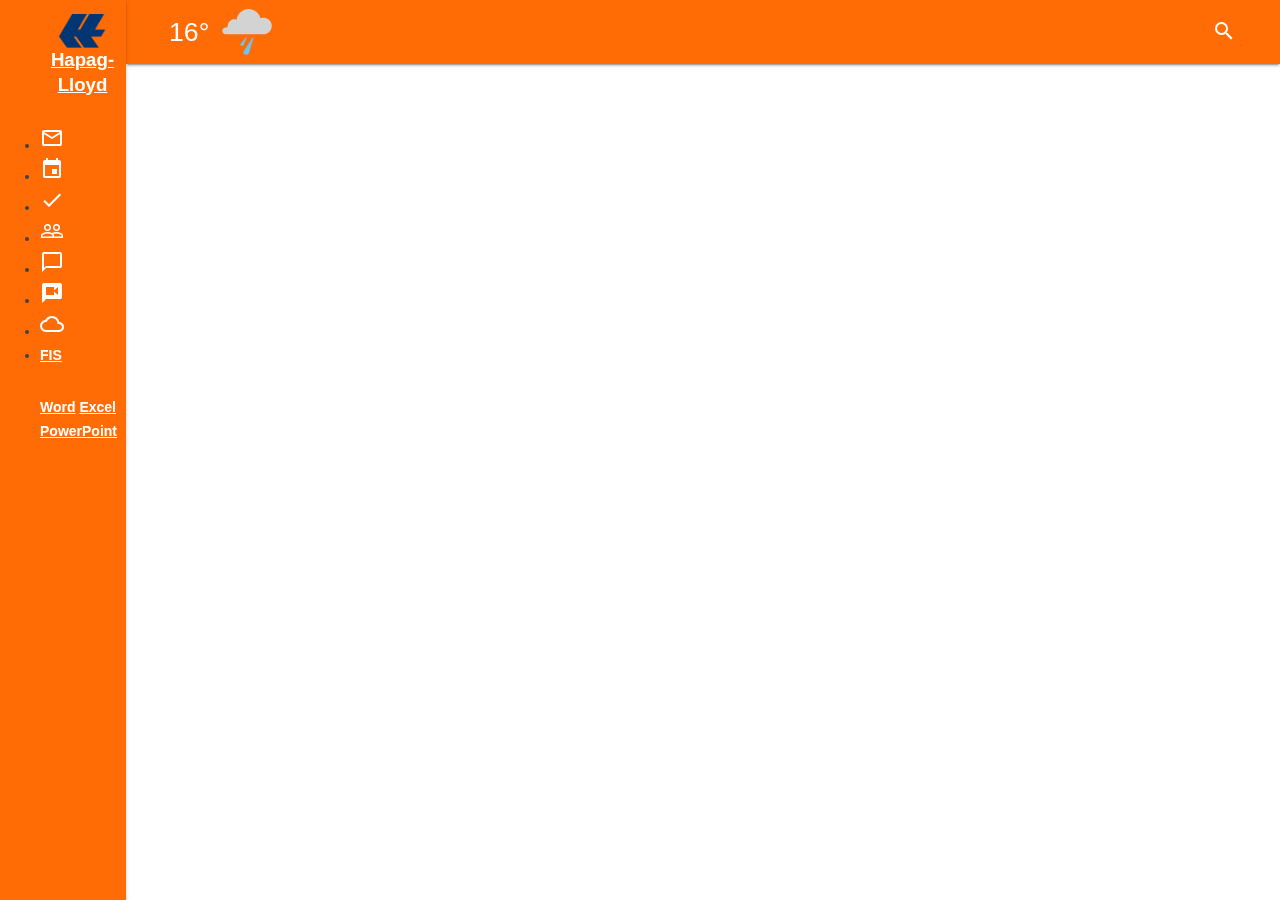
<file: index.html>
<!DOCTYPE html>
<html lang="en">
<head>
    <meta charset="UTF-8">
    <title>Integrated Workspace</title>

    <!-- IBMs CSS and JS libraries -->
    <link href="https://1.www.s81c.com/common/v18/css/www.css" rel="stylesheet">
    <link href="https://1.www.s81c.com/common/v18/css/tables.css" rel="stylesheet">
    <link href="https://1.www.s81c.com/common/v18/css/textcolumns.css" rel="stylesheet">
    <link href="https://1.www.s81c.com/common/v18/css/forms.css" rel="stylesheet">
    <link href="https://1.www.s81c.com/common/v18/css/expertise.css" rel="stylesheet">
    <link href="https://1.www.s81c.com/common/v18/css/syntaxhighlighter.css" rel="stylesheet">
    <link href="https://1.www.s81c.com/common/v18/css/grid-fluid.css" rel="stylesheet">
    <link href="stylesheets/material.min.css" rel="stylesheet">

    <link href="https://fonts.googleapis.com/icon?family=Material+Icons"
          rel="stylesheet">


    <script src="https://1.www.s81c.com/common/stats/ida_stats.js"></script>
    <script src="https://1.www.s81c.com/common/v18/js/www.js"></script>
    <script src="https://1.www.s81c.com/common/v18/js/masonry.js"></script>
    <script src="https://1.www.s81c.com/common/v18/js/forms.js"></script>
    <script src="https://1.www.s81c.com/common/v18/js/tables.js"></script>
    <script src="https://1.www.s81c.com/common/v18/js/expertise.js"></script>
    <script src="https://1.www.s81c.com/common/v18/js/dyntabs.js"></script>
    <script src="https://1.www.s81c.com/common/v18/js/syntaxhighlighter.js"></script>
    <script defer src="libs/mdl/material-1-1-3.min.js"></script>

    <!-- Own CSS File -->
    <link href="stylesheets/custom.css" rel="stylesheet">


</head>
<body id="ibm-com" class="ibm-type">


<div data-widget="dyntabs" class="ibm-graphic-tabs ibm-vertical-tabs">
    <div id="content" class="">

        <!-- The drawer is always open in large screens. The header is always shown,
          even in small screens. -->
        <div class="mdl-layout mdl-js-layout mdl-layout--fixed-drawer
            mdl-layout--fixed-header">
            <header class="mdl-layout__header">
                <div class="mdl-layout__header-row">

                    <table>
                        <tr style="height: 100%;">
                            <td style="height:100%; padding-right: 10px; vertical-align: middle; font-size: 20pt;">16°</td>
                            <td><img src="images/weathericons/11.svg" width=50px></td>
                        </tr>
                    </table>


                    <div class="mdl-layout-spacer"></div>
                    <div class="mdl-textfield mdl-js-textfield mdl-textfield--expandable
                  mdl-textfield--floating-label mdl-textfield--align-right">
                        <label class="mdl-button mdl-js-button mdl-button--icon"
                               for="fixed-header-drawer-exp">
                            <i class="material-icons">search</i>
                        </label>
                        <div class="mdl-textfield__expandable-holder">
                            <input class="mdl-textfield__input" type="text" name="sample"
                                   id="fixed-header-drawer-exp">
                        </div>
                    </div>
                </div>
            </header>
            <!--NAVIGATION-->

            <!-- Tab-Buttons -->
            <div id="tab-buttons" class="mdl-layout__drawer">
                <div class="ibm-tab-section">
                    <ul class="ibm-tabs" style="overflow: hidden;">
                        <div style="text-align: center">
                            <a target="_blank" href="https://www.hapag-lloyd.de/"
                               style="font-size: 14pt">
                                <img src="hlag-logo.png" alt="Hapag Lloyd" style="width:55%">
                                <strong>Hapag-Lloyd</strong>
                            </a>
                        </div>
                    </ul>
                </div>
                <div class="ibm-tab-section">
                    <ul class="ibm-tabs" role="tablist">
                        <li><a aria-selected="true" role="tab" href="#mail"><i
                                class="material-icons">&#xE0E1;</i></a>
                        </li>
                        <li><a role="tab" href="#calendar"><i
                                class="material-icons">&#xE24F;</i></a>
                        </li>
                        <li><a role="tab" href="#todo"><i
                                class="material-icons">&#xE876;</i></a></li>
                        <li><a role="tab" href="#faces"><i
                                class="material-icons">&#xE7FC;</i></a></li>
                        <li><a role="tab" href="#chat"><i
                                class="material-icons">&#xE0CB;</i></a></li>
                        <li><a role="tab" href="#video-chat"><i
                                class="material-icons">&#xE62E;</i></a>
                        </li>
                        <li><a role="tab" href="#box"><i class="material-icons">&#xE2C2;</i></a>
                        </li>
                        <li><a role="tab" href="#fis"><strong>FIS</strong></a></li>
                    </ul>
                </div>
                <div class="ibm-tab-section">
                    <ul class="ibm-tabs">
                        <a target="_blank"
                           href="https://office.live.com/start/Word.aspx?auth=1&nf=1#"><strong>Word</strong></a>
                        <a target="_blank"
                           href="https://office.live.com/start/Excel.aspx?ui=de-DE&rs=DE&auth=1&nf=1"><strong>Excel</strong></a>
                        <a target="_blank"
                           href="https://office.live.com/start/PowerPoint.aspx?ui=de-DE&rs=DE&auth=1&nf=1"><strong>PowerPoint</strong></a>
                    </ul>
                </div>
            </div>


            <main class="mdl-layout__content">
                <!--CONTENT-->

                <!-- Tabs Content -->
                <div id="tab-content" class="">

                    <div id="mail" class="ibm-tabs-content">
                        <iframe src="https://mail.notes.na.collabserv.com/verse?#/inbox" style="
                    position: relative;
                    top: -40px;
                    width: 100%;
                    height: 100%;
                    overflow: hidden;
                "></iframe>
                    </div>

                    <div id="todo" class="ibm-tabs-content">
                        <iframe src="https://mail.notes.na.collabserv.com/livemail/iNotes/ToDo/?OpenDocument&noredir=1"
                                style="
                    position: relative;
                    top: -40px;
                    width: 100%;
                    height: 100%;
                    overflow: hidden;
                "></iframe>
                    </div>

                    <div id="chat" class="ibm-tabs-content">
                        <iframe src="https://workspace.ibm.com/" style="
                    position: relative;
                    top: 0px;
                    width: 100%;
                    height: 100%;
                    overflow: hidden;
                "></iframe>
                    </div>

                    <div id="video-chat" class="ibm-tabs-content">
                        <iframe src="https://apps.na.collabserv.com/meetings/" style="
                    position: relative;
                    top: -40px;
                    width: 100%;
                    height: 100%;
                    overflow: hidden;
                "></iframe>
                    </div>

                    <div id="calendar" class="ibm-tabs-content">
                        <iframe src="https://mail.notes.na.collabserv.com/verse#/calendar"
                                style="
                    position: relative;
                    top: -40px;
                    width: 100%;
                    height: 100%;
                    overflow: hidden;
                "></iframe>
                    </div>

                    <div id="faces" class="ibm-tabs-content">
                        <iframe src="https://w3.ibm.com/bluepages/" style="
                    position: relative;
                    top: 0px;
                    width: 100%;
                    height: 100%;
                    overflow: hidden;
                "></iframe>
                    </div>

                    <div id="box" class="ibm-tabs-content">
                        <iframe src="https://ibm.ent.box.com/folder/0" style="
                    position: relative;
                    top: 0px;
                    width: 100%;
                    height: 100%;
                    overflow: hidden;
                "></iframe>
                    </div>

                    <div id="fis" class="ibm-tabs-content">
                        <iframe src="fis-login.html" style="
                    position: relative;
                    top: 0px;
                    width: 100%;
                    height: 100%;
                    overflow: hidden;
                "></iframe>
                    </div>
                </div>


            </main>
        </div>


    </div>
</div>


</body>


</html>
</file>
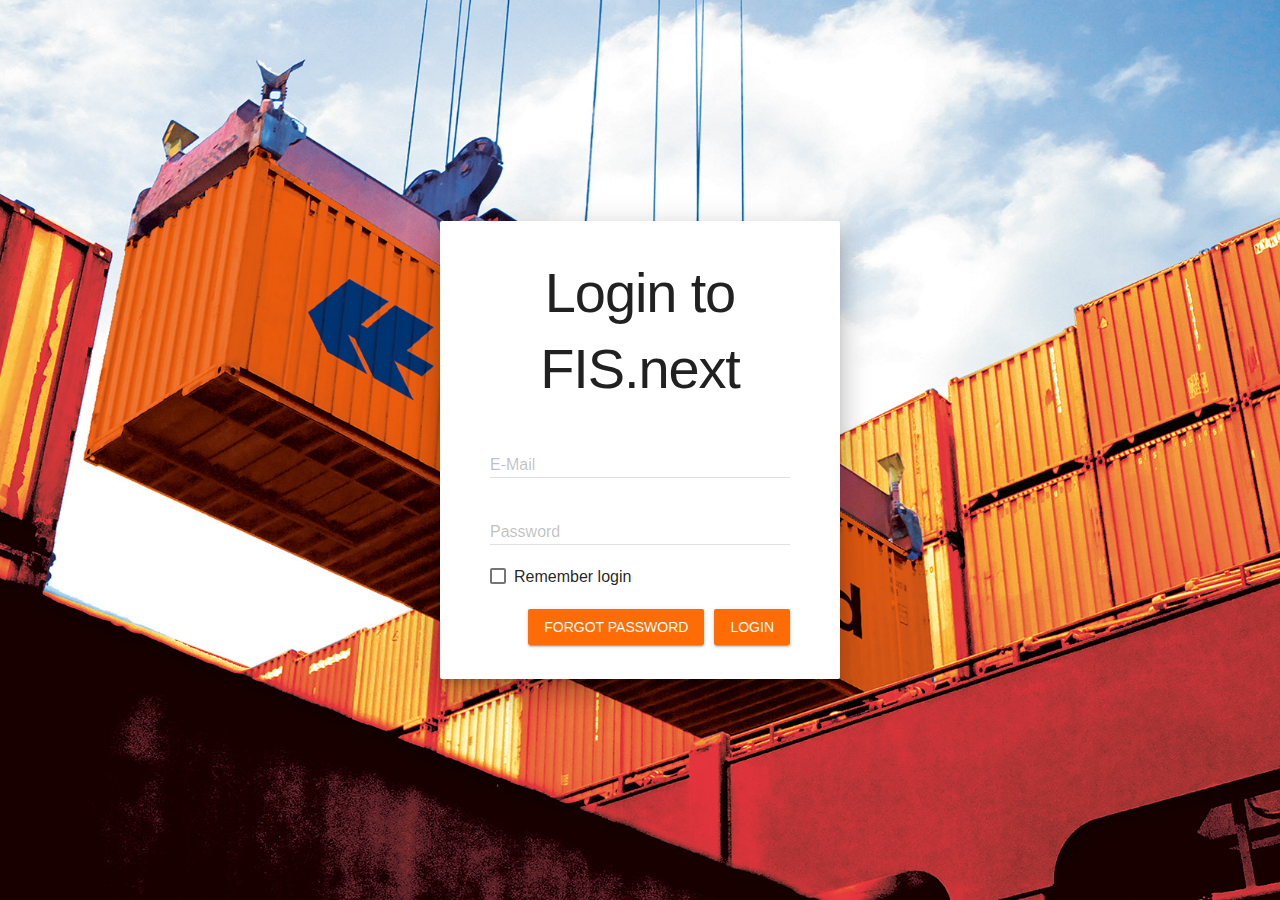
<file: fis-login.html>
<html>
<head>
    <link href="stylesheets/material.min.css" rel="stylesheet">
    <script defer src="libs/mdl/material-1-1-3.min.js"></script>

    <style>
        /* the class can be added to a div, to center all content in the */
        /* div horizontally as well as vertically */
        .center {
            display: flex;
            flex-direction: column;
            justify-content: center;
            align-items: center;
        }

        #login-page {
            background: url('images/HLAG_Container.jpg') center / cover;
        }

        .mdl-card {
            padding: 10px;
            min-width: 400px;
        }

        #remember-login-checkbox {
            margin-bottom: 20px;
        }

        #tabs {
            margin-bottom: 15px;
        }

        .form-content {
            display: flex;
            flex-direction: column;
            justify-content: center;
            align-items: flex-start;
        }

        .buttons {
            display: flex;
            justify-content: flex-end;
            width: 100%;
        }

        .mdl-button--accent.mdl-button--accent.mdl-button--raised, .mdl-button--accent.mdl-button--accent.mdl-button--fab {
            background-color: #ff6b05;
        }

    </style>

</head>
<body>

<div mdl id="login-page" class="mdl-layout mdl-js-layout">
    <main class="mdl-layout__content center">
        <div class="page-content">
            <!-- Wide card with share menu button -->
            <div class="mdl-card mdl-shadow--16dp">
                <h1 class="mdl-typography--text-center">Login to FIS.next</h1>


                <div class="mdl-tabs__panel is-active" id="login-form">
                    <div class="center">
                        <div class="form-content">
                            <div #login_email_div
                                 class="mdl-textfield mdl-js-textfield mdl-textfield--floating-label"
                                 (keyup)="create_new_account_email.value = login_email.value"
                                 (keyup.enter)="login(login_email.value, login_password.value)">
                                <input #login_email class="mdl-textfield__input" type="text"
                                       id="login-email">
                                <label class="mdl-textfield__label">E-Mail</label>
                            </div>

                            <div #login_password_div
                                 class="mdl-textfield mdl-js-textfield mdl-textfield--floating-label"
                                 (keyup)="create_new_account_password.value = login_password.value"
                                 (keyup.enter)="login(login_email.value, login_password.value)">
                                <input #login_password class="mdl-textfield__input"
                                       type="password" id="login-password">
                                <label class="mdl-textfield__label"
                                >Password</label>
                            </div>

                            <div id="remember-login-checkbox">
                                <!--https://github.com/mike-north/ember-material-lite/pull/77-->
                                <label class="mdl-checkbox mdl-js-checkbox"
                                       for="login_remember_login">
                                    <input #login_remember_login type="checkbox"
                                           id="login_remember_login"
                                           class="mdl-checkbox__input">
                                    <span class="mdl-checkbox__label">Remember login</span>
                                </label>
                            </div>

                            <div class="buttons">
                                <button class="mdl-button mdl-js-button mdl-button--raised mdl-button--accent"
                                        type="button" style="margin-right: 10px">
                                    Forgot Password
                                </button>

                                <button class="mdl-button mdl-js-button mdl-button--raised mdl-button--accent"
                                        type="button"
                                        (click)="login(login_email.value, login_password.value, login_remember_login.checked)">
                                    Login
                                </button>
                                <br/>
                                <br/>
                                <br/>
                            </div>
                        </div>
                    </div>
                </div>



            </div>
        </div>
    </main>
</div>

</body>
</html>
</file>
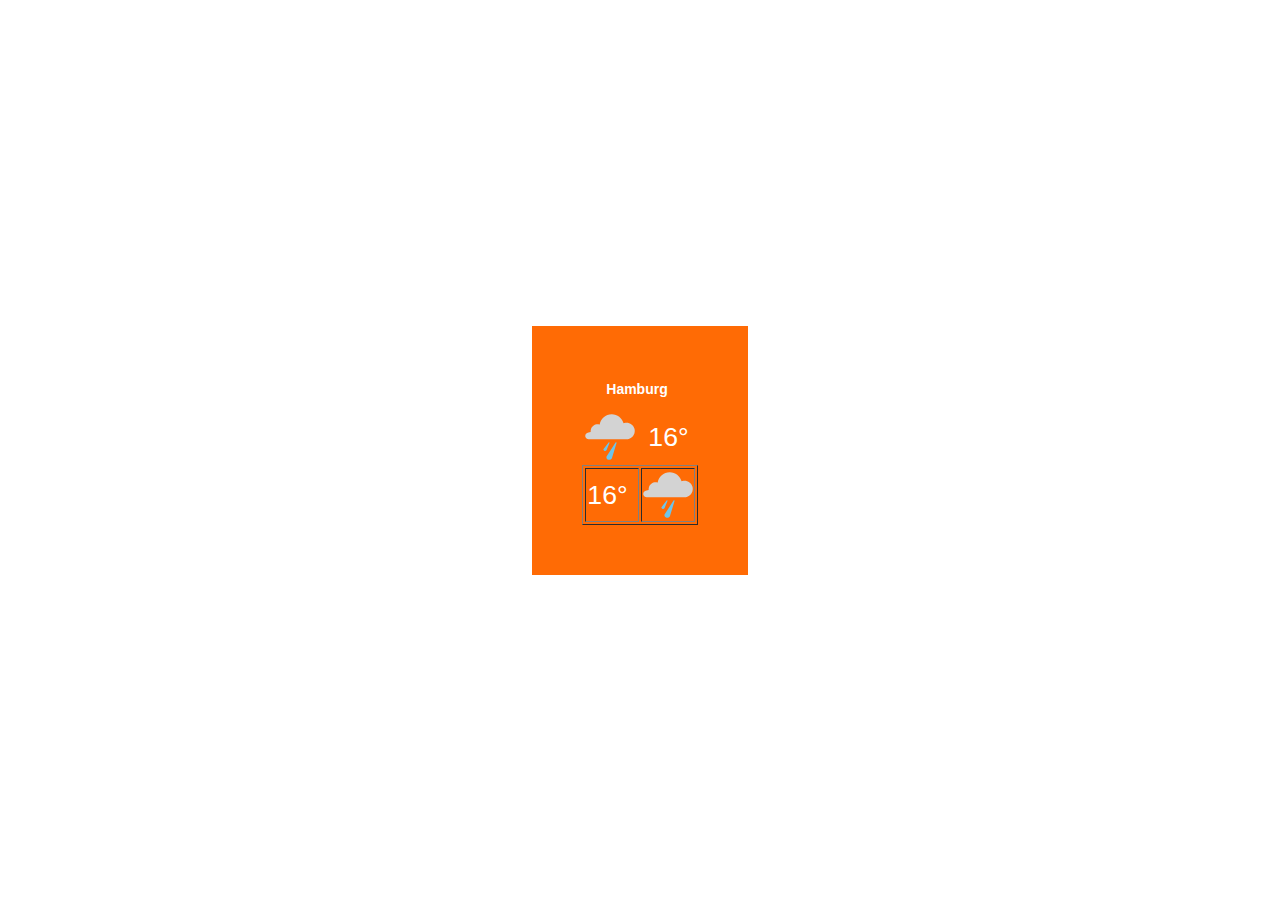
<file: test.html>
<!DOCTYPE html>
<html lang="en">
<head>
    <meta charset="UTF-8">
    <title>Integrated Workspace</title>

    <!-- IBMs CSS and JS libraries -->
    <link href="https://1.www.s81c.com/common/v18/css/www.css" rel="stylesheet">
    <link href="https://1.www.s81c.com/common/v18/css/tables.css" rel="stylesheet">
    <link href="https://1.www.s81c.com/common/v18/css/textcolumns.css" rel="stylesheet">
    <link href="https://1.www.s81c.com/common/v18/css/forms.css" rel="stylesheet">
    <link href="https://1.www.s81c.com/common/v18/css/expertise.css" rel="stylesheet">
    <link href="https://1.www.s81c.com/common/v18/css/syntaxhighlighter.css" rel="stylesheet">
    <link href="https://1.www.s81c.com/common/v18/css/grid-fluid.css" rel="stylesheet">
    <link href="stylesheets/material.min.css" rel="stylesheet">

    <link href="https://fonts.googleapis.com/icon?family=Material+Icons"
          rel="stylesheet">


    <script src="https://1.www.s81c.com/common/stats/ida_stats.js"></script>
    <script src="https://1.www.s81c.com/common/v18/js/www.js"></script>
    <script src="https://1.www.s81c.com/common/v18/js/masonry.js"></script>
    <script src="https://1.www.s81c.com/common/v18/js/forms.js"></script>
    <script src="https://1.www.s81c.com/common/v18/js/tables.js"></script>
    <script src="https://1.www.s81c.com/common/v18/js/expertise.js"></script>
    <script src="https://1.www.s81c.com/common/v18/js/dyntabs.js"></script>
    <script src="https://1.www.s81c.com/common/v18/js/syntaxhighlighter.js"></script>
    <script defer src="libs/mdl/material-1-1-3.min.js"></script>

    <!-- Own CSS File -->
    <link href="stylesheets/custom.css" rel="stylesheet">

    <style>
    </style>
</head>
<body id="ibm-com" class="ibm-type center" style="width: 100%; height: 100%">

<div class="center"
     style="display: inline-block; background-color: #ff6b05; color: white; padding: 50px">
    <table >
        <tr>
            <td style="text-align: center; padding-bottom: 10px" colspan="2"><strong>Hamburg</strong></td>
        </tr>
        <tr>
            <td><img src="images/weathericons/11.svg" width=50px></td>
            <td style="padding-left: 10px; font-size: 20pt">16°</td>
        </tr>
    </table>


    <table border="1">
        <tr style="height: 100%;">
            <td style="height:100%; padding-right: 10px; vertical-align: middle; font-size: 20pt;">16°</td>
            <td><img src="images/weathericons/11.svg" width=50px></td>
        </tr>
    </table>

</div>

</body>


</html>
</file>
<file: stylesheets/custom.css>
/* the class can be added to a div, to center all content in the */
/* div horizontally as well as vertically */
.center {
    display: flex;
    flex-direction: column;
    justify-content: center;
    align-items: center;
}

#content {
    background-color: white;
    padding: 0px;
    position: absolute;
    height: 100%;
    width: 100%;
    display: flex;
}

.mdl-textfield__expandable-holder {
    width: 300px;
}

.mdl-layout__header {
    background-color: #ff6b05;
}

.mdl-layout__content {
    height: 100%;
}

.mdl-layout--fixed-drawer.is-upgraded:not(.is-small-screen) > .mdl-layout__header {
    margin-left: 9em;
    width: calc(100% - 9em);
}

.mdl-layout--fixed-drawer.is-upgraded:not(.is-small-screen) > .mdl-layout__content {
    margin-left: 9em;
}

.mdl-layout__drawer {
    border-right: 1px solid #ff6b05;
}

#tab-buttons {
    padding: 0px;
    background-color: #ff6b05;
    height: 100%;
    width: 9em;
}

#tab-content {
    background-color: white;
    margin: 0em;
    width: 100%;
    height: 100%;
}

.ibm-tabs-content {
    width: 100%;
    height: 100%;
    overflow: hidden;
}

.ibm-graphic-tabs.ibm-vertical-tabs ul.ibm-tabs li a::after {
    /*thickness of the tab marker of the tab buttons*/
    border-left: 5px solid transparent;
}

.ibm-graphic-tabs.ibm-vertical-tabs ul.ibm-tabs li a:hover::after, .ibm-graphic-tabs.ibm-vertical-tabs ul.ibm-tabs li a[aria-selected='true']::after {
    border-left-color: white;
}

.ibm-graphic-tabs.ibm-vertical-tabs ul.ibm-tabs li a:hover::after, .ibm-graphic-tabs.ibm-vertical-tabs ul.ibm-tabs li a[aria-selected='true']:hover {
    border-left-color: black;
}

.ibm-graphic-tabs.ibm-vertical-tabs .ibm-tabs a {
    background-color: #ff6b05;
    color: white;
}

.ibm-graphic-tabs.ibm-vertical-tabs .ibm-tabs a:hover {
    background-color: #ff6b05;
    color: black;
}

.ibm-graphic-tabs .ibm-tabs li a[aria-selected='true']:hover {
    color: black;
}
</file>
<file: stylesheets/material.min.css>
/**
 * material-design-lite - Material Design Components in CSS, JS and HTML
 * @version v1.3.0
 * @license Apache-2.0
 * @copyright 2015 Google, Inc.
 * @link https://github.com/google/material-design-lite
 */
@charset "UTF-8";html{color:rgba(0,0,0,.87)}::-moz-selection{background:#b3d4fc;text-shadow:none}::selection{background:#b3d4fc;text-shadow:none}hr{display:block;height:1px;border:0;border-top:1px solid #ccc;margin:1em 0;padding:0}audio,canvas,iframe,img,svg,video{vertical-align:middle}fieldset{border:0;margin:0;padding:0}textarea{resize:vertical}.browserupgrade{margin:.2em 0;background:#ccc;color:#000;padding:.2em 0}.hidden{display:none!important}.visuallyhidden{border:0;clip:rect(0 0 0 0);height:1px;margin:-1px;overflow:hidden;padding:0;position:absolute;width:1px}.visuallyhidden.focusable:active,.visuallyhidden.focusable:focus{clip:auto;height:auto;margin:0;overflow:visible;position:static;width:auto}.invisible{visibility:hidden}.clearfix:before,.clearfix:after{content:" ";display:table}.clearfix:after{clear:both}@media print{*,*:before,*:after,*:first-letter{background:transparent!important;color:#000!important;box-shadow:none!important}a,a:visited{text-decoration:underline}a[href]:after{content:" (" attr(href)")"}abbr[title]:after{content:" (" attr(title)")"}a[href^="#"]:after,a[href^="javascript:"]:after{content:""}pre,blockquote{border:1px solid #999;page-break-inside:avoid}thead{display:table-header-group}tr,img{page-break-inside:avoid}img{max-width:100%!important}p,h2,h3{orphans:3;widows:3}h2,h3{page-break-after:avoid}}a,.mdl-accordion,.mdl-button,.mdl-card,.mdl-checkbox,.mdl-dropdown-menu,.mdl-icon-toggle,.mdl-item,.mdl-radio,.mdl-slider,.mdl-switch,.mdl-tabs__tab{-webkit-tap-highlight-color:transparent;-webkit-tap-highlight-color:rgba(255,255,255,0)}html{width:100%;height:100%;-ms-touch-action:manipulation;touch-action:manipulation}body{width:100%;min-height:100%}main{display:block}*[hidden]{display:none!important}html,body{font-family:"Helvetica","Arial",sans-serif;font-size:14px;font-weight:400;line-height:20px}h1,h2,h3,h4,h5,h6,p{padding:0}h1 small,h2 small,h3 small,h4 small,h5 small,h6 small{font-family:"Roboto","Helvetica","Arial",sans-serif;font-weight:400;line-height:1.35;letter-spacing:-.02em;opacity:.54;font-size:.6em}h1{font-size:56px;line-height:1.35;letter-spacing:-.02em;margin:24px 0}h1,h2{font-family:"Roboto","Helvetica","Arial",sans-serif;font-weight:400}h2{font-size:45px;line-height:48px}h2,h3{margin:24px 0}h3{font-size:34px;line-height:40px}h3,h4{font-family:"Roboto","Helvetica","Arial",sans-serif;font-weight:400}h4{font-size:24px;line-height:32px;-moz-osx-font-smoothing:grayscale;margin:24px 0 16px}h5{font-size:20px;font-weight:500;line-height:1;letter-spacing:.02em}h5,h6{font-family:"Roboto","Helvetica","Arial",sans-serif;margin:24px 0 16px}h6{font-size:16px;letter-spacing:.04em}h6,p{font-weight:400;line-height:24px}p{font-size:14px;letter-spacing:0;margin:0 0 16px}a{color:rgb(83,109,254);font-weight:500}blockquote{font-family:"Roboto","Helvetica","Arial",sans-serif;position:relative;font-size:24px;font-weight:300;font-style:italic;line-height:1.35;letter-spacing:.08em}blockquote:before{position:absolute;left:-.5em;content:'“'}blockquote:after{content:'”';margin-left:-.05em}mark{background-color:#f4ff81}dt{font-weight:700}address{font-size:12px;line-height:1;font-style:normal}address,ul,ol{font-weight:400;letter-spacing:0}ul,ol{font-size:14px;line-height:24px}.mdl-typography--display-4,.mdl-typography--display-4-color-contrast{font-family:"Roboto","Helvetica","Arial",sans-serif;font-size:112px;font-weight:300;line-height:1;letter-spacing:-.04em}.mdl-typography--display-4-color-contrast{opacity:.54}.mdl-typography--display-3,.mdl-typography--display-3-color-contrast{font-family:"Roboto","Helvetica","Arial",sans-serif;font-size:56px;font-weight:400;line-height:1.35;letter-spacing:-.02em}.mdl-typography--display-3-color-contrast{opacity:.54}.mdl-typography--display-2,.mdl-typography--display-2-color-contrast{font-family:"Roboto","Helvetica","Arial",sans-serif;font-size:45px;font-weight:400;line-height:48px}.mdl-typography--display-2-color-contrast{opacity:.54}.mdl-typography--display-1,.mdl-typography--display-1-color-contrast{font-family:"Roboto","Helvetica","Arial",sans-serif;font-size:34px;font-weight:400;line-height:40px}.mdl-typography--display-1-color-contrast{opacity:.54}.mdl-typography--headline,.mdl-typography--headline-color-contrast{font-family:"Roboto","Helvetica","Arial",sans-serif;font-size:24px;font-weight:400;line-height:32px;-moz-osx-font-smoothing:grayscale}.mdl-typography--headline-color-contrast{opacity:.87}.mdl-typography--title,.mdl-typography--title-color-contrast{font-family:"Roboto","Helvetica","Arial",sans-serif;font-size:20px;font-weight:500;line-height:1;letter-spacing:.02em}.mdl-typography--title-color-contrast{opacity:.87}.mdl-typography--subhead,.mdl-typography--subhead-color-contrast{font-family:"Roboto","Helvetica","Arial",sans-serif;font-size:16px;font-weight:400;line-height:24px;letter-spacing:.04em}.mdl-typography--subhead-color-contrast{opacity:.87}.mdl-typography--body-2,.mdl-typography--body-2-color-contrast{font-size:14px;font-weight:700;line-height:24px;letter-spacing:0}.mdl-typography--body-2-color-contrast{opacity:.87}.mdl-typography--body-1,.mdl-typography--body-1-color-contrast{font-size:14px;font-weight:400;line-height:24px;letter-spacing:0}.mdl-typography--body-1-color-contrast{opacity:.87}.mdl-typography--body-2-force-preferred-font,.mdl-typography--body-2-force-preferred-font-color-contrast{font-family:"Roboto","Helvetica","Arial",sans-serif;font-size:14px;font-weight:500;line-height:24px;letter-spacing:0}.mdl-typography--body-2-force-preferred-font-color-contrast{opacity:.87}.mdl-typography--body-1-force-preferred-font,.mdl-typography--body-1-force-preferred-font-color-contrast{font-family:"Roboto","Helvetica","Arial",sans-serif;font-size:14px;font-weight:400;line-height:24px;letter-spacing:0}.mdl-typography--body-1-force-preferred-font-color-contrast{opacity:.87}.mdl-typography--caption,.mdl-typography--caption-force-preferred-font{font-size:12px;font-weight:400;line-height:1;letter-spacing:0}.mdl-typography--caption-force-preferred-font{font-family:"Roboto","Helvetica","Arial",sans-serif}.mdl-typography--caption-color-contrast,.mdl-typography--caption-force-preferred-font-color-contrast{font-size:12px;font-weight:400;line-height:1;letter-spacing:0;opacity:.54}.mdl-typography--caption-force-preferred-font-color-contrast,.mdl-typography--menu{font-family:"Roboto","Helvetica","Arial",sans-serif}.mdl-typography--menu{font-size:14px;font-weight:500;line-height:1;letter-spacing:0}.mdl-typography--menu-color-contrast{opacity:.87}.mdl-typography--menu-color-contrast,.mdl-typography--button,.mdl-typography--button-color-contrast{font-family:"Roboto","Helvetica","Arial",sans-serif;font-size:14px;font-weight:500;line-height:1;letter-spacing:0}.mdl-typography--button,.mdl-typography--button-color-contrast{text-transform:uppercase}.mdl-typography--button-color-contrast{opacity:.87}.mdl-typography--text-left{text-align:left}.mdl-typography--text-right{text-align:right}.mdl-typography--text-center{text-align:center}.mdl-typography--text-justify{text-align:justify}.mdl-typography--text-nowrap{white-space:nowrap}.mdl-typography--text-lowercase{text-transform:lowercase}.mdl-typography--text-uppercase{text-transform:uppercase}.mdl-typography--text-capitalize{text-transform:capitalize}.mdl-typography--font-thin{font-weight:200!important}.mdl-typography--font-light{font-weight:300!important}.mdl-typography--font-regular{font-weight:400!important}.mdl-typography--font-medium{font-weight:500!important}.mdl-typography--font-bold{font-weight:700!important}.mdl-typography--font-black{font-weight:900!important}.material-icons{font-family:'Material Icons';font-weight:400;font-style:normal;font-size:24px;line-height:1;letter-spacing:normal;text-transform:none;display:inline-block;word-wrap:normal;-moz-font-feature-settings:'liga';font-feature-settings:'liga';-webkit-font-feature-settings:'liga';-webkit-font-smoothing:antialiased}.mdl-color-text--red{color:#f44336 !important}.mdl-color--red{background-color:#f44336 !important}.mdl-color-text--red-50{color:#ffebee !important}.mdl-color--red-50{background-color:#ffebee !important}.mdl-color-text--red-100{color:#ffcdd2 !important}.mdl-color--red-100{background-color:#ffcdd2 !important}.mdl-color-text--red-200{color:#ef9a9a !important}.mdl-color--red-200{background-color:#ef9a9a !important}.mdl-color-text--red-300{color:#e57373 !important}.mdl-color--red-300{background-color:#e57373 !important}.mdl-color-text--red-400{color:#ef5350 !important}.mdl-color--red-400{background-color:#ef5350 !important}.mdl-color-text--red-500{color:#f44336 !important}.mdl-color--red-500{background-color:#f44336 !important}.mdl-color-text--red-600{color:#e53935 !important}.mdl-color--red-600{background-color:#e53935 !important}.mdl-color-text--red-700{color:#d32f2f !important}.mdl-color--red-700{background-color:#d32f2f !important}.mdl-color-text--red-800{color:#c62828 !important}.mdl-color--red-800{background-color:#c62828 !important}.mdl-color-text--red-900{color:#b71c1c !important}.mdl-color--red-900{background-color:#b71c1c !important}.mdl-color-text--red-A100{color:#ff8a80 !important}.mdl-color--red-A100{background-color:#ff8a80 !important}.mdl-color-text--red-A200{color:#ff5252 !important}.mdl-color--red-A200{background-color:#ff5252 !important}.mdl-color-text--red-A400{color:#ff1744 !important}.mdl-color--red-A400{background-color:#ff1744 !important}.mdl-color-text--red-A700{color:#d50000 !important}.mdl-color--red-A700{background-color:#d50000 !important}.mdl-color-text--pink{color:#e91e63 !important}.mdl-color--pink{background-color:#e91e63 !important}.mdl-color-text--pink-50{color:#fce4ec !important}.mdl-color--pink-50{background-color:#fce4ec !important}.mdl-color-text--pink-100{color:#f8bbd0 !important}.mdl-color--pink-100{background-color:#f8bbd0 !important}.mdl-color-text--pink-200{color:#f48fb1 !important}.mdl-color--pink-200{background-color:#f48fb1 !important}.mdl-color-text--pink-300{color:#f06292 !important}.mdl-color--pink-300{background-color:#f06292 !important}.mdl-color-text--pink-400{color:#ec407a !important}.mdl-color--pink-400{background-color:#ec407a !important}.mdl-color-text--pink-500{color:#e91e63 !important}.mdl-color--pink-500{background-color:#e91e63 !important}.mdl-color-text--pink-600{color:#d81b60 !important}.mdl-color--pink-600{background-color:#d81b60 !important}.mdl-color-text--pink-700{color:#c2185b !important}.mdl-color--pink-700{background-color:#c2185b !important}.mdl-color-text--pink-800{color:#ad1457 !important}.mdl-color--pink-800{background-color:#ad1457 !important}.mdl-color-text--pink-900{color:#880e4f !important}.mdl-color--pink-900{background-color:#880e4f !important}.mdl-color-text--pink-A100{color:#ff80ab !important}.mdl-color--pink-A100{background-color:#ff80ab !important}.mdl-color-text--pink-A200{color:#ff4081 !important}.mdl-color--pink-A200{background-color:#ff4081 !important}.mdl-color-text--pink-A400{color:#f50057 !important}.mdl-color--pink-A400{background-color:#f50057 !important}.mdl-color-text--pink-A700{color:#c51162 !important}.mdl-color--pink-A700{background-color:#c51162 !important}.mdl-color-text--purple{color:#9c27b0 !important}.mdl-color--purple{background-color:#9c27b0 !important}.mdl-color-text--purple-50{color:#f3e5f5 !important}.mdl-color--purple-50{background-color:#f3e5f5 !important}.mdl-color-text--purple-100{color:#e1bee7 !important}.mdl-color--purple-100{background-color:#e1bee7 !important}.mdl-color-text--purple-200{color:#ce93d8 !important}.mdl-color--purple-200{background-color:#ce93d8 !important}.mdl-color-text--purple-300{color:#ba68c8 !important}.mdl-color--purple-300{background-color:#ba68c8 !important}.mdl-color-text--purple-400{color:#ab47bc !important}.mdl-color--purple-400{background-color:#ab47bc !important}.mdl-color-text--purple-500{color:#9c27b0 !important}.mdl-color--purple-500{background-color:#9c27b0 !important}.mdl-color-text--purple-600{color:#8e24aa !important}.mdl-color--purple-600{background-color:#8e24aa !important}.mdl-color-text--purple-700{color:#7b1fa2 !important}.mdl-color--purple-700{background-color:#7b1fa2 !important}.mdl-color-text--purple-800{color:#6a1b9a !important}.mdl-color--purple-800{background-color:#6a1b9a !important}.mdl-color-text--purple-900{color:#4a148c !important}.mdl-color--purple-900{background-color:#4a148c !important}.mdl-color-text--purple-A100{color:#ea80fc !important}.mdl-color--purple-A100{background-color:#ea80fc !important}.mdl-color-text--purple-A200{color:#e040fb !important}.mdl-color--purple-A200{background-color:#e040fb !important}.mdl-color-text--purple-A400{color:#d500f9 !important}.mdl-color--purple-A400{background-color:#d500f9 !important}.mdl-color-text--purple-A700{color:#a0f !important}.mdl-color--purple-A700{background-color:#a0f !important}.mdl-color-text--deep-purple{color:#673ab7 !important}.mdl-color--deep-purple{background-color:#673ab7 !important}.mdl-color-text--deep-purple-50{color:#ede7f6 !important}.mdl-color--deep-purple-50{background-color:#ede7f6 !important}.mdl-color-text--deep-purple-100{color:#d1c4e9 !important}.mdl-color--deep-purple-100{background-color:#d1c4e9 !important}.mdl-color-text--deep-purple-200{color:#b39ddb !important}.mdl-color--deep-purple-200{background-color:#b39ddb !important}.mdl-color-text--deep-purple-300{color:#9575cd !important}.mdl-color--deep-purple-300{background-color:#9575cd !important}.mdl-color-text--deep-purple-400{color:#7e57c2 !important}.mdl-color--deep-purple-400{background-color:#7e57c2 !important}.mdl-color-text--deep-purple-500{color:#673ab7 !important}.mdl-color--deep-purple-500{background-color:#673ab7 !important}.mdl-color-text--deep-purple-600{color:#5e35b1 !important}.mdl-color--deep-purple-600{background-color:#5e35b1 !important}.mdl-color-text--deep-purple-700{color:#512da8 !important}.mdl-color--deep-purple-700{background-color:#512da8 !important}.mdl-color-text--deep-purple-800{color:#4527a0 !important}.mdl-color--deep-purple-800{background-color:#4527a0 !important}.mdl-color-text--deep-purple-900{color:#311b92 !important}.mdl-color--deep-purple-900{background-color:#311b92 !important}.mdl-color-text--deep-purple-A100{color:#b388ff !important}.mdl-color--deep-purple-A100{background-color:#b388ff !important}.mdl-color-text--deep-purple-A200{color:#7c4dff !important}.mdl-color--deep-purple-A200{background-color:#7c4dff !important}.mdl-color-text--deep-purple-A400{color:#651fff !important}.mdl-color--deep-purple-A400{background-color:#651fff !important}.mdl-color-text--deep-purple-A700{color:#6200ea !important}.mdl-color--deep-purple-A700{background-color:#6200ea !important}.mdl-color-text--indigo{color:#3f51b5 !important}.mdl-color--indigo{background-color:#3f51b5 !important}.mdl-color-text--indigo-50{color:#e8eaf6 !important}.mdl-color--indigo-50{background-color:#e8eaf6 !important}.mdl-color-text--indigo-100{color:#c5cae9 !important}.mdl-color--indigo-100{background-color:#c5cae9 !important}.mdl-color-text--indigo-200{color:#9fa8da !important}.mdl-color--indigo-200{background-color:#9fa8da !important}.mdl-color-text--indigo-300{color:#7986cb !important}.mdl-color--indigo-300{background-color:#7986cb !important}.mdl-color-text--indigo-400{color:#5c6bc0 !important}.mdl-color--indigo-400{background-color:#5c6bc0 !important}.mdl-color-text--indigo-500{color:#3f51b5 !important}.mdl-color--indigo-500{background-color:#3f51b5 !important}.mdl-color-text--indigo-600{color:#3949ab !important}.mdl-color--indigo-600{background-color:#3949ab !important}.mdl-color-text--indigo-700{color:#303f9f !important}.mdl-color--indigo-700{background-color:#303f9f !important}.mdl-color-text--indigo-800{color:#283593 !important}.mdl-color--indigo-800{background-color:#283593 !important}.mdl-color-text--indigo-900{color:#1a237e !important}.mdl-color--indigo-900{background-color:#1a237e !important}.mdl-color-text--indigo-A100{color:#8c9eff !important}.mdl-color--indigo-A100{background-color:#8c9eff !important}.mdl-color-text--indigo-A200{color:#536dfe !important}.mdl-color--indigo-A200{background-color:#536dfe !important}.mdl-color-text--indigo-A400{color:#3d5afe !important}.mdl-color--indigo-A400{background-color:#3d5afe !important}.mdl-color-text--indigo-A700{color:#304ffe !important}.mdl-color--indigo-A700{background-color:#304ffe !important}.mdl-color-text--blue{color:#2196f3 !important}.mdl-color--blue{background-color:#2196f3 !important}.mdl-color-text--blue-50{color:#e3f2fd !important}.mdl-color--blue-50{background-color:#e3f2fd !important}.mdl-color-text--blue-100{color:#bbdefb !important}.mdl-color--blue-100{background-color:#bbdefb !important}.mdl-color-text--blue-200{color:#90caf9 !important}.mdl-color--blue-200{background-color:#90caf9 !important}.mdl-color-text--blue-300{color:#64b5f6 !important}.mdl-color--blue-300{background-color:#64b5f6 !important}.mdl-color-text--blue-400{color:#42a5f5 !important}.mdl-color--blue-400{background-color:#42a5f5 !important}.mdl-color-text--blue-500{color:#2196f3 !important}.mdl-color--blue-500{background-color:#2196f3 !important}.mdl-color-text--blue-600{color:#1e88e5 !important}.mdl-color--blue-600{background-color:#1e88e5 !important}.mdl-color-text--blue-700{color:#1976d2 !important}.mdl-color--blue-700{background-color:#1976d2 !important}.mdl-color-text--blue-800{color:#1565c0 !important}.mdl-color--blue-800{background-color:#1565c0 !important}.mdl-color-text--blue-900{color:#0d47a1 !important}.mdl-color--blue-900{background-color:#0d47a1 !important}.mdl-color-text--blue-A100{color:#82b1ff !important}.mdl-color--blue-A100{background-color:#82b1ff !important}.mdl-color-text--blue-A200{color:#448aff !important}.mdl-color--blue-A200{background-color:#448aff !important}.mdl-color-text--blue-A400{color:#2979ff !important}.mdl-color--blue-A400{background-color:#2979ff !important}.mdl-color-text--blue-A700{color:#2962ff !important}.mdl-color--blue-A700{background-color:#2962ff !important}.mdl-color-text--light-blue{color:#03a9f4 !important}.mdl-color--light-blue{background-color:#03a9f4 !important}.mdl-color-text--light-blue-50{color:#e1f5fe !important}.mdl-color--light-blue-50{background-color:#e1f5fe !important}.mdl-color-text--light-blue-100{color:#b3e5fc !important}.mdl-color--light-blue-100{background-color:#b3e5fc !important}.mdl-color-text--light-blue-200{color:#81d4fa !important}.mdl-color--light-blue-200{background-color:#81d4fa !important}.mdl-color-text--light-blue-300{color:#4fc3f7 !important}.mdl-color--light-blue-300{background-color:#4fc3f7 !important}.mdl-color-text--light-blue-400{color:#29b6f6 !important}.mdl-color--light-blue-400{background-color:#29b6f6 !important}.mdl-color-text--light-blue-500{color:#03a9f4 !important}.mdl-color--light-blue-500{background-color:#03a9f4 !important}.mdl-color-text--light-blue-600{color:#039be5 !important}.mdl-color--light-blue-600{background-color:#039be5 !important}.mdl-color-text--light-blue-700{color:#0288d1 !important}.mdl-color--light-blue-700{background-color:#0288d1 !important}.mdl-color-text--light-blue-800{color:#0277bd !important}.mdl-color--light-blue-800{background-color:#0277bd !important}.mdl-color-text--light-blue-900{color:#01579b !important}.mdl-color--light-blue-900{background-color:#01579b !important}.mdl-color-text--light-blue-A100{color:#80d8ff !important}.mdl-color--light-blue-A100{background-color:#80d8ff !important}.mdl-color-text--light-blue-A200{color:#40c4ff !important}.mdl-color--light-blue-A200{background-color:#40c4ff !important}.mdl-color-text--light-blue-A400{color:#00b0ff !important}.mdl-color--light-blue-A400{background-color:#00b0ff !important}.mdl-color-text--light-blue-A700{color:#0091ea !important}.mdl-color--light-blue-A700{background-color:#0091ea !important}.mdl-color-text--cyan{color:#00bcd4 !important}.mdl-color--cyan{background-color:#00bcd4 !important}.mdl-color-text--cyan-50{color:#e0f7fa !important}.mdl-color--cyan-50{background-color:#e0f7fa !important}.mdl-color-text--cyan-100{color:#b2ebf2 !important}.mdl-color--cyan-100{background-color:#b2ebf2 !important}.mdl-color-text--cyan-200{color:#80deea !important}.mdl-color--cyan-200{background-color:#80deea !important}.mdl-color-text--cyan-300{color:#4dd0e1 !important}.mdl-color--cyan-300{background-color:#4dd0e1 !important}.mdl-color-text--cyan-400{color:#26c6da !important}.mdl-color--cyan-400{background-color:#26c6da !important}.mdl-color-text--cyan-500{color:#00bcd4 !important}.mdl-color--cyan-500{background-color:#00bcd4 !important}.mdl-color-text--cyan-600{color:#00acc1 !important}.mdl-color--cyan-600{background-color:#00acc1 !important}.mdl-color-text--cyan-700{color:#0097a7 !important}.mdl-color--cyan-700{background-color:#0097a7 !important}.mdl-color-text--cyan-800{color:#00838f !important}.mdl-color--cyan-800{background-color:#00838f !important}.mdl-color-text--cyan-900{color:#006064 !important}.mdl-color--cyan-900{background-color:#006064 !important}.mdl-color-text--cyan-A100{color:#84ffff !important}.mdl-color--cyan-A100{background-color:#84ffff !important}.mdl-color-text--cyan-A200{color:#18ffff !important}.mdl-color--cyan-A200{background-color:#18ffff !important}.mdl-color-text--cyan-A400{color:#00e5ff !important}.mdl-color--cyan-A400{background-color:#00e5ff !important}.mdl-color-text--cyan-A700{color:#00b8d4 !important}.mdl-color--cyan-A700{background-color:#00b8d4 !important}.mdl-color-text--teal{color:#009688 !important}.mdl-color--teal{background-color:#009688 !important}.mdl-color-text--teal-50{color:#e0f2f1 !important}.mdl-color--teal-50{background-color:#e0f2f1 !important}.mdl-color-text--teal-100{color:#b2dfdb !important}.mdl-color--teal-100{background-color:#b2dfdb !important}.mdl-color-text--teal-200{color:#80cbc4 !important}.mdl-color--teal-200{background-color:#80cbc4 !important}.mdl-color-text--teal-300{color:#4db6ac !important}.mdl-color--teal-300{background-color:#4db6ac !important}.mdl-color-text--teal-400{color:#26a69a !important}.mdl-color--teal-400{background-color:#26a69a !important}.mdl-color-text--teal-500{color:#009688 !important}.mdl-color--teal-500{background-color:#009688 !important}.mdl-color-text--teal-600{color:#00897b !important}.mdl-color--teal-600{background-color:#00897b !important}.mdl-color-text--teal-700{color:#00796b !important}.mdl-color--teal-700{background-color:#00796b !important}.mdl-color-text--teal-800{color:#00695c !important}.mdl-color--teal-800{background-color:#00695c !important}.mdl-color-text--teal-900{color:#004d40 !important}.mdl-color--teal-900{background-color:#004d40 !important}.mdl-color-text--teal-A100{color:#a7ffeb !important}.mdl-color--teal-A100{background-color:#a7ffeb !important}.mdl-color-text--teal-A200{color:#64ffda !important}.mdl-color--teal-A200{background-color:#64ffda !important}.mdl-color-text--teal-A400{color:#1de9b6 !important}.mdl-color--teal-A400{background-color:#1de9b6 !important}.mdl-color-text--teal-A700{color:#00bfa5 !important}.mdl-color--teal-A700{background-color:#00bfa5 !important}.mdl-color-text--green{color:#4caf50 !important}.mdl-color--green{background-color:#4caf50 !important}.mdl-color-text--green-50{color:#e8f5e9 !important}.mdl-color--green-50{background-color:#e8f5e9 !important}.mdl-color-text--green-100{color:#c8e6c9 !important}.mdl-color--green-100{background-color:#c8e6c9 !important}.mdl-color-text--green-200{color:#a5d6a7 !important}.mdl-color--green-200{background-color:#a5d6a7 !important}.mdl-color-text--green-300{color:#81c784 !important}.mdl-color--green-300{background-color:#81c784 !important}.mdl-color-text--green-400{color:#66bb6a !important}.mdl-color--green-400{background-color:#66bb6a !important}.mdl-color-text--green-500{color:#4caf50 !important}.mdl-color--green-500{background-color:#4caf50 !important}.mdl-color-text--green-600{color:#43a047 !important}.mdl-color--green-600{background-color:#43a047 !important}.mdl-color-text--green-700{color:#388e3c !important}.mdl-color--green-700{background-color:#388e3c !important}.mdl-color-text--green-800{color:#2e7d32 !important}.mdl-color--green-800{background-color:#2e7d32 !important}.mdl-color-text--green-900{color:#1b5e20 !important}.mdl-color--green-900{background-color:#1b5e20 !important}.mdl-color-text--green-A100{color:#b9f6ca !important}.mdl-color--green-A100{background-color:#b9f6ca !important}.mdl-color-text--green-A200{color:#69f0ae !important}.mdl-color--green-A200{background-color:#69f0ae !important}.mdl-color-text--green-A400{color:#00e676 !important}.mdl-color--green-A400{background-color:#00e676 !important}.mdl-color-text--green-A700{color:#00c853 !important}.mdl-color--green-A700{background-color:#00c853 !important}.mdl-color-text--light-green{color:#8bc34a !important}.mdl-color--light-green{background-color:#8bc34a !important}.mdl-color-text--light-green-50{color:#f1f8e9 !important}.mdl-color--light-green-50{background-color:#f1f8e9 !important}.mdl-color-text--light-green-100{color:#dcedc8 !important}.mdl-color--light-green-100{background-color:#dcedc8 !important}.mdl-color-text--light-green-200{color:#c5e1a5 !important}.mdl-color--light-green-200{background-color:#c5e1a5 !important}.mdl-color-text--light-green-300{color:#aed581 !important}.mdl-color--light-green-300{background-color:#aed581 !important}.mdl-color-text--light-green-400{color:#9ccc65 !important}.mdl-color--light-green-400{background-color:#9ccc65 !important}.mdl-color-text--light-green-500{color:#8bc34a !important}.mdl-color--light-green-500{background-color:#8bc34a !important}.mdl-color-text--light-green-600{color:#7cb342 !important}.mdl-color--light-green-600{background-color:#7cb342 !important}.mdl-color-text--light-green-700{color:#689f38 !important}.mdl-color--light-green-700{background-color:#689f38 !important}.mdl-color-text--light-green-800{color:#558b2f !important}.mdl-color--light-green-800{background-color:#558b2f !important}.mdl-color-text--light-green-900{color:#33691e !important}.mdl-color--light-green-900{background-color:#33691e !important}.mdl-color-text--light-green-A100{color:#ccff90 !important}.mdl-color--light-green-A100{background-color:#ccff90 !important}.mdl-color-text--light-green-A200{color:#b2ff59 !important}.mdl-color--light-green-A200{background-color:#b2ff59 !important}.mdl-color-text--light-green-A400{color:#76ff03 !important}.mdl-color--light-green-A400{background-color:#76ff03 !important}.mdl-color-text--light-green-A700{color:#64dd17 !important}.mdl-color--light-green-A700{background-color:#64dd17 !important}.mdl-color-text--lime{color:#cddc39 !important}.mdl-color--lime{background-color:#cddc39 !important}.mdl-color-text--lime-50{color:#f9fbe7 !important}.mdl-color--lime-50{background-color:#f9fbe7 !important}.mdl-color-text--lime-100{color:#f0f4c3 !important}.mdl-color--lime-100{background-color:#f0f4c3 !important}.mdl-color-text--lime-200{color:#e6ee9c !important}.mdl-color--lime-200{background-color:#e6ee9c !important}.mdl-color-text--lime-300{color:#dce775 !important}.mdl-color--lime-300{background-color:#dce775 !important}.mdl-color-text--lime-400{color:#d4e157 !important}.mdl-color--lime-400{background-color:#d4e157 !important}.mdl-color-text--lime-500{color:#cddc39 !important}.mdl-color--lime-500{background-color:#cddc39 !important}.mdl-color-text--lime-600{color:#c0ca33 !important}.mdl-color--lime-600{background-color:#c0ca33 !important}.mdl-color-text--lime-700{color:#afb42b !important}.mdl-color--lime-700{background-color:#afb42b !important}.mdl-color-text--lime-800{color:#9e9d24 !important}.mdl-color--lime-800{background-color:#9e9d24 !important}.mdl-color-text--lime-900{color:#827717 !important}.mdl-color--lime-900{background-color:#827717 !important}.mdl-color-text--lime-A100{color:#f4ff81 !important}.mdl-color--lime-A100{background-color:#f4ff81 !important}.mdl-color-text--lime-A200{color:#eeff41 !important}.mdl-color--lime-A200{background-color:#eeff41 !important}.mdl-color-text--lime-A400{color:#c6ff00 !important}.mdl-color--lime-A400{background-color:#c6ff00 !important}.mdl-color-text--lime-A700{color:#aeea00 !important}.mdl-color--lime-A700{background-color:#aeea00 !important}.mdl-color-text--yellow{color:#ffeb3b !important}.mdl-color--yellow{background-color:#ffeb3b !important}.mdl-color-text--yellow-50{color:#fffde7 !important}.mdl-color--yellow-50{background-color:#fffde7 !important}.mdl-color-text--yellow-100{color:#fff9c4 !important}.mdl-color--yellow-100{background-color:#fff9c4 !important}.mdl-color-text--yellow-200{color:#fff59d !important}.mdl-color--yellow-200{background-color:#fff59d !important}.mdl-color-text--yellow-300{color:#fff176 !important}.mdl-color--yellow-300{background-color:#fff176 !important}.mdl-color-text--yellow-400{color:#ffee58 !important}.mdl-color--yellow-400{background-color:#ffee58 !important}.mdl-color-text--yellow-500{color:#ffeb3b !important}.mdl-color--yellow-500{background-color:#ffeb3b !important}.mdl-color-text--yellow-600{color:#fdd835 !important}.mdl-color--yellow-600{background-color:#fdd835 !important}.mdl-color-text--yellow-700{color:#fbc02d !important}.mdl-color--yellow-700{background-color:#fbc02d !important}.mdl-color-text--yellow-800{color:#f9a825 !important}.mdl-color--yellow-800{background-color:#f9a825 !important}.mdl-color-text--yellow-900{color:#f57f17 !important}.mdl-color--yellow-900{background-color:#f57f17 !important}.mdl-color-text--yellow-A100{color:#ffff8d !important}.mdl-color--yellow-A100{background-color:#ffff8d !important}.mdl-color-text--yellow-A200{color:#ff0 !important}.mdl-color--yellow-A200{background-color:#ff0 !important}.mdl-color-text--yellow-A400{color:#ffea00 !important}.mdl-color--yellow-A400{background-color:#ffea00 !important}.mdl-color-text--yellow-A700{color:#ffd600 !important}.mdl-color--yellow-A700{background-color:#ffd600 !important}.mdl-color-text--amber{color:#ffc107 !important}.mdl-color--amber{background-color:#ffc107 !important}.mdl-color-text--amber-50{color:#fff8e1 !important}.mdl-color--amber-50{background-color:#fff8e1 !important}.mdl-color-text--amber-100{color:#ffecb3 !important}.mdl-color--amber-100{background-color:#ffecb3 !important}.mdl-color-text--amber-200{color:#ffe082 !important}.mdl-color--amber-200{background-color:#ffe082 !important}.mdl-color-text--amber-300{color:#ffd54f !important}.mdl-color--amber-300{background-color:#ffd54f !important}.mdl-color-text--amber-400{color:#ffca28 !important}.mdl-color--amber-400{background-color:#ffca28 !important}.mdl-color-text--amber-500{color:#ffc107 !important}.mdl-color--amber-500{background-color:#ffc107 !important}.mdl-color-text--amber-600{color:#ffb300 !important}.mdl-color--amber-600{background-color:#ffb300 !important}.mdl-color-text--amber-700{color:#ffa000 !important}.mdl-color--amber-700{background-color:#ffa000 !important}.mdl-color-text--amber-800{color:#ff8f00 !important}.mdl-color--amber-800{background-color:#ff8f00 !important}.mdl-color-text--amber-900{color:#ff6f00 !important}.mdl-color--amber-900{background-color:#ff6f00 !important}.mdl-color-text--amber-A100{color:#ffe57f !important}.mdl-color--amber-A100{background-color:#ffe57f !important}.mdl-color-text--amber-A200{color:#ffd740 !important}.mdl-color--amber-A200{background-color:#ffd740 !important}.mdl-color-text--amber-A400{color:#ffc400 !important}.mdl-color--amber-A400{background-color:#ffc400 !important}.mdl-color-text--amber-A700{color:#ffab00 !important}.mdl-color--amber-A700{background-color:#ffab00 !important}.mdl-color-text--orange{color:#ff9800 !important}.mdl-color--orange{background-color:#ff9800 !important}.mdl-color-text--orange-50{color:#fff3e0 !important}.mdl-color--orange-50{background-color:#fff3e0 !important}.mdl-color-text--orange-100{color:#ffe0b2 !important}.mdl-color--orange-100{background-color:#ffe0b2 !important}.mdl-color-text--orange-200{color:#ffcc80 !important}.mdl-color--orange-200{background-color:#ffcc80 !important}.mdl-color-text--orange-300{color:#ffb74d !important}.mdl-color--orange-300{background-color:#ffb74d !important}.mdl-color-text--orange-400{color:#ffa726 !important}.mdl-color--orange-400{background-color:#ffa726 !important}.mdl-color-text--orange-500{color:#ff9800 !important}.mdl-color--orange-500{background-color:#ff9800 !important}.mdl-color-text--orange-600{color:#fb8c00 !important}.mdl-color--orange-600{background-color:#fb8c00 !important}.mdl-color-text--orange-700{color:#f57c00 !important}.mdl-color--orange-700{background-color:#f57c00 !important}.mdl-color-text--orange-800{color:#ef6c00 !important}.mdl-color--orange-800{background-color:#ef6c00 !important}.mdl-color-text--orange-900{color:#e65100 !important}.mdl-color--orange-900{background-color:#e65100 !important}.mdl-color-text--orange-A100{color:#ffd180 !important}.mdl-color--orange-A100{background-color:#ffd180 !important}.mdl-color-text--orange-A200{color:#ffab40 !important}.mdl-color--orange-A200{background-color:#ffab40 !important}.mdl-color-text--orange-A400{color:#ff9100 !important}.mdl-color--orange-A400{background-color:#ff9100 !important}.mdl-color-text--orange-A700{color:#ff6d00 !important}.mdl-color--orange-A700{background-color:#ff6d00 !important}.mdl-color-text--deep-orange{color:#ff5722 !important}.mdl-color--deep-orange{background-color:#ff5722 !important}.mdl-color-text--deep-orange-50{color:#fbe9e7 !important}.mdl-color--deep-orange-50{background-color:#fbe9e7 !important}.mdl-color-text--deep-orange-100{color:#ffccbc !important}.mdl-color--deep-orange-100{background-color:#ffccbc !important}.mdl-color-text--deep-orange-200{color:#ffab91 !important}.mdl-color--deep-orange-200{background-color:#ffab91 !important}.mdl-color-text--deep-orange-300{color:#ff8a65 !important}.mdl-color--deep-orange-300{background-color:#ff8a65 !important}.mdl-color-text--deep-orange-400{color:#ff7043 !important}.mdl-color--deep-orange-400{background-color:#ff7043 !important}.mdl-color-text--deep-orange-500{color:#ff5722 !important}.mdl-color--deep-orange-500{background-color:#ff5722 !important}.mdl-color-text--deep-orange-600{color:#f4511e !important}.mdl-color--deep-orange-600{background-color:#f4511e !important}.mdl-color-text--deep-orange-700{color:#e64a19 !important}.mdl-color--deep-orange-700{background-color:#e64a19 !important}.mdl-color-text--deep-orange-800{color:#d84315 !important}.mdl-color--deep-orange-800{background-color:#d84315 !important}.mdl-color-text--deep-orange-900{color:#bf360c !important}.mdl-color--deep-orange-900{background-color:#bf360c !important}.mdl-color-text--deep-orange-A100{color:#ff9e80 !important}.mdl-color--deep-orange-A100{background-color:#ff9e80 !important}.mdl-color-text--deep-orange-A200{color:#ff6e40 !important}.mdl-color--deep-orange-A200{background-color:#ff6e40 !important}.mdl-color-text--deep-orange-A400{color:#ff3d00 !important}.mdl-color--deep-orange-A400{background-color:#ff3d00 !important}.mdl-color-text--deep-orange-A700{color:#dd2c00 !important}.mdl-color--deep-orange-A700{background-color:#dd2c00 !important}.mdl-color-text--brown{color:#795548 !important}.mdl-color--brown{background-color:#795548 !important}.mdl-color-text--brown-50{color:#efebe9 !important}.mdl-color--brown-50{background-color:#efebe9 !important}.mdl-color-text--brown-100{color:#d7ccc8 !important}.mdl-color--brown-100{background-color:#d7ccc8 !important}.mdl-color-text--brown-200{color:#bcaaa4 !important}.mdl-color--brown-200{background-color:#bcaaa4 !important}.mdl-color-text--brown-300{color:#a1887f !important}.mdl-color--brown-300{background-color:#a1887f !important}.mdl-color-text--brown-400{color:#8d6e63 !important}.mdl-color--brown-400{background-color:#8d6e63 !important}.mdl-color-text--brown-500{color:#795548 !important}.mdl-color--brown-500{background-color:#795548 !important}.mdl-color-text--brown-600{color:#6d4c41 !important}.mdl-color--brown-600{background-color:#6d4c41 !important}.mdl-color-text--brown-700{color:#5d4037 !important}.mdl-color--brown-700{background-color:#5d4037 !important}.mdl-color-text--brown-800{color:#4e342e !important}.mdl-color--brown-800{background-color:#4e342e !important}.mdl-color-text--brown-900{color:#3e2723 !important}.mdl-color--brown-900{background-color:#3e2723 !important}.mdl-color-text--grey{color:#9e9e9e !important}.mdl-color--grey{background-color:#9e9e9e !important}.mdl-color-text--grey-50{color:#fafafa !important}.mdl-color--grey-50{background-color:#fafafa !important}.mdl-color-text--grey-100{color:#f5f5f5 !important}.mdl-color--grey-100{background-color:#f5f5f5 !important}.mdl-color-text--grey-200{color:#eee !important}.mdl-color--grey-200{background-color:#eee !important}.mdl-color-text--grey-300{color:#e0e0e0 !important}.mdl-color--grey-300{background-color:#e0e0e0 !important}.mdl-color-text--grey-400{color:#bdbdbd !important}.mdl-color--grey-400{background-color:#bdbdbd !important}.mdl-color-text--grey-500{color:#9e9e9e !important}.mdl-color--grey-500{background-color:#9e9e9e !important}.mdl-color-text--grey-600{color:#757575 !important}.mdl-color--grey-600{background-color:#757575 !important}.mdl-color-text--grey-700{color:#616161 !important}.mdl-color--grey-700{background-color:#616161 !important}.mdl-color-text--grey-800{color:#424242 !important}.mdl-color--grey-800{background-color:#424242 !important}.mdl-color-text--grey-900{color:#212121 !important}.mdl-color--grey-900{background-color:#212121 !important}.mdl-color-text--blue-grey{color:#607d8b !important}.mdl-color--blue-grey{background-color:#607d8b !important}.mdl-color-text--blue-grey-50{color:#eceff1 !important}.mdl-color--blue-grey-50{background-color:#eceff1 !important}.mdl-color-text--blue-grey-100{color:#cfd8dc !important}.mdl-color--blue-grey-100{background-color:#cfd8dc !important}.mdl-color-text--blue-grey-200{color:#b0bec5 !important}.mdl-color--blue-grey-200{background-color:#b0bec5 !important}.mdl-color-text--blue-grey-300{color:#90a4ae !important}.mdl-color--blue-grey-300{background-color:#90a4ae !important}.mdl-color-text--blue-grey-400{color:#78909c !important}.mdl-color--blue-grey-400{background-color:#78909c !important}.mdl-color-text--blue-grey-500{color:#607d8b !important}.mdl-color--blue-grey-500{background-color:#607d8b !important}.mdl-color-text--blue-grey-600{color:#546e7a !important}.mdl-color--blue-grey-600{background-color:#546e7a !important}.mdl-color-text--blue-grey-700{color:#455a64 !important}.mdl-color--blue-grey-700{background-color:#455a64 !important}.mdl-color-text--blue-grey-800{color:#37474f !important}.mdl-color--blue-grey-800{background-color:#37474f !important}.mdl-color-text--blue-grey-900{color:#263238 !important}.mdl-color--blue-grey-900{background-color:#263238 !important}.mdl-color--black{background-color:#000 !important}.mdl-color-text--black{color:#000 !important}.mdl-color--white{background-color:#fff !important}.mdl-color-text--white{color:#fff !important}.mdl-color--primary{background-color:rgb(255,87,34)!important}.mdl-color--primary-contrast{background-color:rgb(255,255,255)!important}.mdl-color--primary-dark{background-color:rgb(230,74,25)!important}.mdl-color--accent{background-color:rgb(83,109,254)!important}.mdl-color--accent-contrast{background-color:rgb(255,255,255)!important}.mdl-color-text--primary{color:rgb(255,87,34)!important}.mdl-color-text--primary-contrast{color:rgb(255,255,255)!important}.mdl-color-text--primary-dark{color:rgb(230,74,25)!important}.mdl-color-text--accent{color:rgb(83,109,254)!important}.mdl-color-text--accent-contrast{color:rgb(255,255,255)!important}.mdl-ripple{background:#000;border-radius:50%;height:50px;left:0;opacity:0;pointer-events:none;position:absolute;top:0;-webkit-transform:translate(-50%,-50%);transform:translate(-50%,-50%);width:50px;overflow:hidden}.mdl-ripple.is-animating{transition:transform .3s cubic-bezier(0,0,.2,1),width .3s cubic-bezier(0,0,.2,1),height .3s cubic-bezier(0,0,.2,1),opacity .6s cubic-bezier(0,0,.2,1);transition:transform .3s cubic-bezier(0,0,.2,1),width .3s cubic-bezier(0,0,.2,1),height .3s cubic-bezier(0,0,.2,1),opacity .6s cubic-bezier(0,0,.2,1),-webkit-transform .3s cubic-bezier(0,0,.2,1)}.mdl-ripple.is-visible{opacity:.3}.mdl-animation--default,.mdl-animation--fast-out-slow-in{transition-timing-function:cubic-bezier(.4,0,.2,1)}.mdl-animation--linear-out-slow-in{transition-timing-function:cubic-bezier(0,0,.2,1)}.mdl-animation--fast-out-linear-in{transition-timing-function:cubic-bezier(.4,0,1,1)}.mdl-badge{position:relative;white-space:nowrap;margin-right:24px}.mdl-badge:not([data-badge]){margin-right:auto}.mdl-badge[data-badge]:after{content:attr(data-badge);display:-webkit-flex;display:-ms-flexbox;display:flex;-webkit-flex-direction:row;-ms-flex-direction:row;flex-direction:row;-webkit-flex-wrap:wrap;-ms-flex-wrap:wrap;flex-wrap:wrap;-webkit-justify-content:center;-ms-flex-pack:center;justify-content:center;-webkit-align-content:center;-ms-flex-line-pack:center;align-content:center;-webkit-align-items:center;-ms-flex-align:center;align-items:center;position:absolute;top:-11px;right:-24px;font-family:"Roboto","Helvetica","Arial",sans-serif;font-weight:600;font-size:12px;width:22px;height:22px;border-radius:50%;background:rgb(83,109,254);color:rgb(255,255,255)}.mdl-button .mdl-badge[data-badge]:after{top:-10px;right:-5px}.mdl-badge.mdl-badge--no-background[data-badge]:after{color:rgb(83,109,254);background:rgba(255,255,255,.2);box-shadow:0 0 1px gray}.mdl-badge.mdl-badge--overlap{margin-right:10px}.mdl-badge.mdl-badge--overlap:after{right:-10px}.mdl-button{background:0 0;border:none;border-radius:2px;color:#000;position:relative;height:36px;margin:0;min-width:64px;padding:0 16px;display:inline-block;font-family:"Roboto","Helvetica","Arial",sans-serif;font-size:14px;font-weight:500;text-transform:uppercase;letter-spacing:0;overflow:hidden;will-change:box-shadow;transition:box-shadow .2s cubic-bezier(.4,0,1,1),background-color .2s cubic-bezier(.4,0,.2,1),color .2s cubic-bezier(.4,0,.2,1);outline:none;cursor:pointer;text-decoration:none;text-align:center;line-height:36px;vertical-align:middle}.mdl-button::-moz-focus-inner{border:0}.mdl-button:hover{background-color:rgba(158,158,158,.2)}.mdl-button:focus:not(:active){background-color:rgba(0,0,0,.12)}.mdl-button:active{background-color:rgba(158,158,158,.4)}.mdl-button.mdl-button--colored{color:rgb(255,87,34)}.mdl-button.mdl-button--colored:focus:not(:active){background-color:rgba(0,0,0,.12)}input.mdl-button[type="submit"]{-webkit-appearance:none}.mdl-button--raised{background:rgba(158,158,158,.2);box-shadow:0 2px 2px 0 rgba(0,0,0,.14),0 3px 1px -2px rgba(0,0,0,.2),0 1px 5px 0 rgba(0,0,0,.12)}.mdl-button--raised:active{box-shadow:0 4px 5px 0 rgba(0,0,0,.14),0 1px 10px 0 rgba(0,0,0,.12),0 2px 4px -1px rgba(0,0,0,.2);background-color:rgba(158,158,158,.4)}.mdl-button--raised:focus:not(:active){box-shadow:0 0 8px rgba(0,0,0,.18),0 8px 16px rgba(0,0,0,.36);background-color:rgba(158,158,158,.4)}.mdl-button--raised.mdl-button--colored{background:rgb(255,87,34);color:rgb(255,255,255)}.mdl-button--raised.mdl-button--colored:hover{background-color:rgb(255,87,34)}.mdl-button--raised.mdl-button--colored:active{background-color:rgb(255,87,34)}.mdl-button--raised.mdl-button--colored:focus:not(:active){background-color:rgb(255,87,34)}.mdl-button--raised.mdl-button--colored .mdl-ripple{background:rgb(255,255,255)}.mdl-button--fab{border-radius:50%;font-size:24px;height:56px;margin:auto;min-width:56px;width:56px;padding:0;overflow:hidden;background:rgba(158,158,158,.2);box-shadow:0 1px 1.5px 0 rgba(0,0,0,.12),0 1px 1px 0 rgba(0,0,0,.24);position:relative;line-height:normal}.mdl-button--fab .material-icons{position:absolute;top:50%;left:50%;-webkit-transform:translate(-12px,-12px);transform:translate(-12px,-12px);line-height:24px;width:24px}.mdl-button--fab.mdl-button--mini-fab{height:40px;min-width:40px;width:40px}.mdl-button--fab .mdl-button__ripple-container{border-radius:50%;-webkit-mask-image:-webkit-radial-gradient(circle,#fff,#000)}.mdl-button--fab:active{box-shadow:0 4px 5px 0 rgba(0,0,0,.14),0 1px 10px 0 rgba(0,0,0,.12),0 2px 4px -1px rgba(0,0,0,.2);background-color:rgba(158,158,158,.4)}.mdl-button--fab:focus:not(:active){box-shadow:0 0 8px rgba(0,0,0,.18),0 8px 16px rgba(0,0,0,.36);background-color:rgba(158,158,158,.4)}.mdl-button--fab.mdl-button--colored{background:rgb(83,109,254);color:rgb(255,255,255)}.mdl-button--fab.mdl-button--colored:hover{background-color:rgb(83,109,254)}.mdl-button--fab.mdl-button--colored:focus:not(:active){background-color:rgb(83,109,254)}.mdl-button--fab.mdl-button--colored:active{background-color:rgb(83,109,254)}.mdl-button--fab.mdl-button--colored .mdl-ripple{background:rgb(255,255,255)}.mdl-button--icon{border-radius:50%;font-size:24px;height:32px;margin-left:0;margin-right:0;min-width:32px;width:32px;padding:0;overflow:hidden;color:inherit;line-height:normal}.mdl-button--icon .material-icons{position:absolute;top:50%;left:50%;-webkit-transform:translate(-12px,-12px);transform:translate(-12px,-12px);line-height:24px;width:24px}.mdl-button--icon.mdl-button--mini-icon{height:24px;min-width:24px;width:24px}.mdl-button--icon.mdl-button--mini-icon .material-icons{top:0;left:0}.mdl-button--icon .mdl-button__ripple-container{border-radius:50%;-webkit-mask-image:-webkit-radial-gradient(circle,#fff,#000)}.mdl-button__ripple-container{display:block;height:100%;left:0;position:absolute;top:0;width:100%;z-index:0;overflow:hidden}.mdl-button[disabled] .mdl-button__ripple-container .mdl-ripple,.mdl-button.mdl-button--disabled .mdl-button__ripple-container .mdl-ripple{background-color:transparent}.mdl-button--primary.mdl-button--primary{color:rgb(255,87,34)}.mdl-button--primary.mdl-button--primary .mdl-ripple{background:rgb(255,255,255)}.mdl-button--primary.mdl-button--primary.mdl-button--raised,.mdl-button--primary.mdl-button--primary.mdl-button--fab{color:rgb(255,255,255);background-color:rgb(255,87,34)}.mdl-button--accent.mdl-button--accent{color:rgb(83,109,254)}.mdl-button--accent.mdl-button--accent .mdl-ripple{background:rgb(255,255,255)}.mdl-button--accent.mdl-button--accent.mdl-button--raised,.mdl-button--accent.mdl-button--accent.mdl-button--fab{color:rgb(255,255,255);background-color:rgb(83,109,254)}.mdl-button[disabled][disabled],.mdl-button.mdl-button--disabled.mdl-button--disabled{color:rgba(0,0,0,.26);cursor:default;background-color:transparent}.mdl-button--fab[disabled][disabled],.mdl-button--fab.mdl-button--disabled.mdl-button--disabled{background-color:rgba(0,0,0,.12);color:rgba(0,0,0,.26)}.mdl-button--raised[disabled][disabled],.mdl-button--raised.mdl-button--disabled.mdl-button--disabled{background-color:rgba(0,0,0,.12);color:rgba(0,0,0,.26);box-shadow:none}.mdl-button--colored[disabled][disabled],.mdl-button--colored.mdl-button--disabled.mdl-button--disabled{color:rgba(0,0,0,.26)}.mdl-button .material-icons{vertical-align:middle}.mdl-card{display:-webkit-flex;display:-ms-flexbox;display:flex;-webkit-flex-direction:column;-ms-flex-direction:column;flex-direction:column;font-size:16px;font-weight:400;min-height:200px;overflow:hidden;width:330px;z-index:1;position:relative;background:#fff;border-radius:2px;box-sizing:border-box}.mdl-card__media{background-color:rgb(83,109,254);background-repeat:repeat;background-position:50% 50%;background-size:cover;background-origin:padding-box;background-attachment:scroll;box-sizing:border-box}.mdl-card__title{-webkit-align-items:center;-ms-flex-align:center;align-items:center;color:#000;display:block;display:-webkit-flex;display:-ms-flexbox;display:flex;-webkit-justify-content:stretch;-ms-flex-pack:stretch;justify-content:stretch;line-height:normal;padding:16px;-webkit-perspective-origin:165px 56px;perspective-origin:165px 56px;-webkit-transform-origin:165px 56px;transform-origin:165px 56px;box-sizing:border-box}.mdl-card__title.mdl-card--border{border-bottom:1px solid rgba(0,0,0,.1)}.mdl-card__title-text{-webkit-align-self:flex-end;-ms-flex-item-align:end;align-self:flex-end;color:inherit;display:block;display:-webkit-flex;display:-ms-flexbox;display:flex;font-size:24px;font-weight:300;line-height:normal;overflow:hidden;-webkit-transform-origin:149px 48px;transform-origin:149px 48px;margin:0}.mdl-card__subtitle-text{font-size:14px;color:rgba(0,0,0,.54);margin:0}.mdl-card__supporting-text{color:rgba(0,0,0,.54);font-size:1rem;line-height:18px;overflow:hidden;padding:16px;width:90%}.mdl-card__supporting-text.mdl-card--border{border-bottom:1px solid rgba(0,0,0,.1)}.mdl-card__actions{font-size:16px;line-height:normal;width:100%;background-color:transparent;padding:8px;box-sizing:border-box}.mdl-card__actions.mdl-card--border{border-top:1px solid rgba(0,0,0,.1)}.mdl-card--expand{-webkit-flex-grow:1;-ms-flex-positive:1;flex-grow:1}.mdl-card__menu{position:absolute;right:16px;top:16px}.mdl-checkbox{position:relative;z-index:1;vertical-align:middle;display:inline-block;box-sizing:border-box;width:100%;height:24px;margin:0;padding:0}.mdl-checkbox.is-upgraded{padding-left:24px}.mdl-checkbox__input{line-height:24px}.mdl-checkbox.is-upgraded .mdl-checkbox__input{position:absolute;width:0;height:0;margin:0;padding:0;opacity:0;-ms-appearance:none;-moz-appearance:none;-webkit-appearance:none;appearance:none;border:none}.mdl-checkbox__box-outline{position:absolute;top:3px;left:0;display:inline-block;box-sizing:border-box;width:16px;height:16px;margin:0;cursor:pointer;overflow:hidden;border:2px solid rgba(0,0,0,.54);border-radius:2px;z-index:2}.mdl-checkbox.is-checked .mdl-checkbox__box-outline{border:2px solid rgb(255,87,34)}fieldset[disabled] .mdl-checkbox .mdl-checkbox__box-outline,.mdl-checkbox.is-disabled .mdl-checkbox__box-outline{border:2px solid rgba(0,0,0,.26);cursor:auto}.mdl-checkbox__focus-helper{position:absolute;top:3px;left:0;display:inline-block;box-sizing:border-box;width:16px;height:16px;border-radius:50%;background-color:transparent}.mdl-checkbox.is-focused .mdl-checkbox__focus-helper{box-shadow:0 0 0 8px rgba(0,0,0,.1);background-color:rgba(0,0,0,.1)}.mdl-checkbox.is-focused.is-checked .mdl-checkbox__focus-helper{box-shadow:0 0 0 8px rgba(255,87,34,.26);background-color:rgba(255,87,34,.26)}.mdl-checkbox__tick-outline{position:absolute;top:0;left:0;height:100%;width:100%;-webkit-mask:url("[data-uri]");mask:url("[data-uri]");background:0 0;transition-duration:.28s;transition-timing-function:cubic-bezier(.4,0,.2,1);transition-property:background}.mdl-checkbox.is-checked .mdl-checkbox__tick-outline{background:rgb(255,87,34)url("[data-uri]")}fieldset[disabled] .mdl-checkbox.is-checked .mdl-checkbox__tick-outline,.mdl-checkbox.is-checked.is-disabled .mdl-checkbox__tick-outline{background:rgba(0,0,0,.26)url("[data-uri]")}.mdl-checkbox__label{position:relative;cursor:pointer;font-size:16px;line-height:24px;margin:0}fieldset[disabled] .mdl-checkbox .mdl-checkbox__label,.mdl-checkbox.is-disabled .mdl-checkbox__label{color:rgba(0,0,0,.26);cursor:auto}.mdl-checkbox__ripple-container{position:absolute;z-index:2;top:-6px;left:-10px;box-sizing:border-box;width:36px;height:36px;border-radius:50%;cursor:pointer;overflow:hidden;-webkit-mask-image:-webkit-radial-gradient(circle,#fff,#000)}.mdl-checkbox__ripple-container .mdl-ripple{background:rgb(255,87,34)}fieldset[disabled] .mdl-checkbox .mdl-checkbox__ripple-container,.mdl-checkbox.is-disabled .mdl-checkbox__ripple-container{cursor:auto}fieldset[disabled] .mdl-checkbox .mdl-checkbox__ripple-container .mdl-ripple,.mdl-checkbox.is-disabled .mdl-checkbox__ripple-container .mdl-ripple{background:0 0}.mdl-chip{height:32px;font-family:"Roboto","Helvetica","Arial",sans-serif;line-height:32px;padding:0 12px;border:0;border-radius:16px;background-color:#dedede;display:inline-block;color:rgba(0,0,0,.87);margin:2px 0;font-size:0;white-space:nowrap}.mdl-chip__text{font-size:13px;vertical-align:middle;display:inline-block}.mdl-chip__action{height:24px;width:24px;background:0 0;opacity:.54;cursor:pointer;padding:0;margin:0 0 0 4px;font-size:13px;text-decoration:none;color:rgba(0,0,0,.87);border:none;outline:none}.mdl-chip__action,.mdl-chip__contact{display:inline-block;vertical-align:middle;overflow:hidden;text-align:center}.mdl-chip__contact{height:32px;width:32px;border-radius:16px;margin-right:8px;font-size:18px;line-height:32px}.mdl-chip:focus{outline:0;box-shadow:0 2px 2px 0 rgba(0,0,0,.14),0 3px 1px -2px rgba(0,0,0,.2),0 1px 5px 0 rgba(0,0,0,.12)}.mdl-chip:active{background-color:#d6d6d6}.mdl-chip--deletable{padding-right:4px}.mdl-chip--contact{padding-left:0}.mdl-data-table{position:relative;border:1px solid rgba(0,0,0,.12);border-collapse:collapse;white-space:nowrap;font-size:13px;background-color:#fff}.mdl-data-table thead{padding-bottom:3px}.mdl-data-table thead .mdl-data-table__select{margin-top:0}.mdl-data-table tbody tr{position:relative;height:48px;transition-duration:.28s;transition-timing-function:cubic-bezier(.4,0,.2,1);transition-property:background-color}.mdl-data-table tbody tr.is-selected{background-color:#e0e0e0}.mdl-data-table tbody tr:hover{background-color:#eee}.mdl-data-table td{text-align:right}.mdl-data-table th{padding:0 18px 12px 18px;text-align:right}.mdl-data-table td:first-of-type,.mdl-data-table th:first-of-type{padding-left:24px}.mdl-data-table td:last-of-type,.mdl-data-table th:last-of-type{padding-right:24px}.mdl-data-table td{position:relative;height:48px;border-top:1px solid rgba(0,0,0,.12);border-bottom:1px solid rgba(0,0,0,.12);padding:12px 18px;box-sizing:border-box}.mdl-data-table td,.mdl-data-table td .mdl-data-table__select{vertical-align:middle}.mdl-data-table th{position:relative;vertical-align:bottom;text-overflow:ellipsis;font-weight:700;line-height:24px;letter-spacing:0;height:48px;font-size:12px;color:rgba(0,0,0,.54);padding-bottom:8px;box-sizing:border-box}.mdl-data-table th.mdl-data-table__header--sorted-ascending,.mdl-data-table th.mdl-data-table__header--sorted-descending{color:rgba(0,0,0,.87)}.mdl-data-table th.mdl-data-table__header--sorted-ascending:before,.mdl-data-table th.mdl-data-table__header--sorted-descending:before{font-family:'Material Icons';font-weight:400;font-style:normal;line-height:1;letter-spacing:normal;text-transform:none;display:inline-block;word-wrap:normal;-moz-font-feature-settings:'liga';font-feature-settings:'liga';-webkit-font-feature-settings:'liga';-webkit-font-smoothing:antialiased;font-size:16px;content:"\e5d8";margin-right:5px;vertical-align:sub}.mdl-data-table th.mdl-data-table__header--sorted-ascending:hover,.mdl-data-table th.mdl-data-table__header--sorted-descending:hover{cursor:pointer}.mdl-data-table th.mdl-data-table__header--sorted-ascending:hover:before,.mdl-data-table th.mdl-data-table__header--sorted-descending:hover:before{color:rgba(0,0,0,.26)}.mdl-data-table th.mdl-data-table__header--sorted-descending:before{content:"\e5db"}.mdl-data-table__select{width:16px}.mdl-data-table__cell--non-numeric.mdl-data-table__cell--non-numeric{text-align:left}.mdl-dialog{border:none;box-shadow:0 9px 46px 8px rgba(0,0,0,.14),0 11px 15px -7px rgba(0,0,0,.12),0 24px 38px 3px rgba(0,0,0,.2);width:280px}.mdl-dialog__title{padding:24px 24px 0;margin:0;font-size:2.5rem}.mdl-dialog__actions{padding:8px 8px 8px 24px;display:-webkit-flex;display:-ms-flexbox;display:flex;-webkit-flex-direction:row-reverse;-ms-flex-direction:row-reverse;flex-direction:row-reverse;-webkit-flex-wrap:wrap;-ms-flex-wrap:wrap;flex-wrap:wrap}.mdl-dialog__actions>*{margin-right:8px;height:36px}.mdl-dialog__actions>*:first-child{margin-right:0}.mdl-dialog__actions--full-width{padding:0 0 8px}.mdl-dialog__actions--full-width>*{height:48px;-webkit-flex:0 0 100%;-ms-flex:0 0 100%;flex:0 0 100%;padding-right:16px;margin-right:0;text-align:right}.mdl-dialog__content{padding:20px 24px 24px;color:rgba(0,0,0,.54)}.mdl-mega-footer{padding:16px 40px;color:#9e9e9e;background-color:#424242}.mdl-mega-footer--top-section:after,.mdl-mega-footer--middle-section:after,.mdl-mega-footer--bottom-section:after,.mdl-mega-footer__top-section:after,.mdl-mega-footer__middle-section:after,.mdl-mega-footer__bottom-section:after{content:'';display:block;clear:both}.mdl-mega-footer--left-section,.mdl-mega-footer__left-section,.mdl-mega-footer--right-section,.mdl-mega-footer__right-section{margin-bottom:16px}.mdl-mega-footer--right-section a,.mdl-mega-footer__right-section a{display:block;margin-bottom:16px;color:inherit;text-decoration:none}@media screen and (min-width:760px){.mdl-mega-footer--left-section,.mdl-mega-footer__left-section{float:left}.mdl-mega-footer--right-section,.mdl-mega-footer__right-section{float:right}.mdl-mega-footer--right-section a,.mdl-mega-footer__right-section a{display:inline-block;margin-left:16px;line-height:36px;vertical-align:middle}}.mdl-mega-footer--social-btn,.mdl-mega-footer__social-btn{width:36px;height:36px;padding:0;margin:0;background-color:#9e9e9e;border:none}.mdl-mega-footer--drop-down-section,.mdl-mega-footer__drop-down-section{display:block;position:relative}@media screen and (min-width:760px){.mdl-mega-footer--drop-down-section,.mdl-mega-footer__drop-down-section{width:33%}.mdl-mega-footer--drop-down-section:nth-child(1),.mdl-mega-footer--drop-down-section:nth-child(2),.mdl-mega-footer__drop-down-section:nth-child(1),.mdl-mega-footer__drop-down-section:nth-child(2){float:left}.mdl-mega-footer--drop-down-section:nth-child(3),.mdl-mega-footer__drop-down-section:nth-child(3){float:right}.mdl-mega-footer--drop-down-section:nth-child(3):after,.mdl-mega-footer__drop-down-section:nth-child(3):after{clear:right}.mdl-mega-footer--drop-down-section:nth-child(4),.mdl-mega-footer__drop-down-section:nth-child(4){clear:right;float:right}.mdl-mega-footer--middle-section:after,.mdl-mega-footer__middle-section:after{content:'';display:block;clear:both}.mdl-mega-footer--bottom-section,.mdl-mega-footer__bottom-section{padding-top:0}}@media screen and (min-width:1024px){.mdl-mega-footer--drop-down-section,.mdl-mega-footer--drop-down-section:nth-child(3),.mdl-mega-footer--drop-down-section:nth-child(4),.mdl-mega-footer__drop-down-section,.mdl-mega-footer__drop-down-section:nth-child(3),.mdl-mega-footer__drop-down-section:nth-child(4){width:24%;float:left}}.mdl-mega-footer--heading-checkbox,.mdl-mega-footer__heading-checkbox{position:absolute;width:100%;height:55.8px;padding:32px;margin:-16px 0 0;cursor:pointer;z-index:1;opacity:0}.mdl-mega-footer--heading-checkbox+.mdl-mega-footer--heading:after,.mdl-mega-footer--heading-checkbox+.mdl-mega-footer__heading:after,.mdl-mega-footer__heading-checkbox+.mdl-mega-footer--heading:after,.mdl-mega-footer__heading-checkbox+.mdl-mega-footer__heading:after{font-family:'Material Icons';content:'\E5CE'}.mdl-mega-footer--heading-checkbox:checked~.mdl-mega-footer--link-list,.mdl-mega-footer--heading-checkbox:checked~.mdl-mega-footer__link-list,.mdl-mega-footer--heading-checkbox:checked+.mdl-mega-footer--heading+.mdl-mega-footer--link-list,.mdl-mega-footer--heading-checkbox:checked+.mdl-mega-footer__heading+.mdl-mega-footer__link-list,.mdl-mega-footer__heading-checkbox:checked~.mdl-mega-footer--link-list,.mdl-mega-footer__heading-checkbox:checked~.mdl-mega-footer__link-list,.mdl-mega-footer__heading-checkbox:checked+.mdl-mega-footer--heading+.mdl-mega-footer--link-list,.mdl-mega-footer__heading-checkbox:checked+.mdl-mega-footer__heading+.mdl-mega-footer__link-list{display:none}.mdl-mega-footer--heading-checkbox:checked+.mdl-mega-footer--heading:after,.mdl-mega-footer--heading-checkbox:checked+.mdl-mega-footer__heading:after,.mdl-mega-footer__heading-checkbox:checked+.mdl-mega-footer--heading:after,.mdl-mega-footer__heading-checkbox:checked+.mdl-mega-footer__heading:after{font-family:'Material Icons';content:'\E5CF'}.mdl-mega-footer--heading,.mdl-mega-footer__heading{position:relative;width:100%;padding-right:39.8px;margin-bottom:16px;box-sizing:border-box;font-size:14px;line-height:23.8px;font-weight:500;white-space:nowrap;text-overflow:ellipsis;overflow:hidden;color:#e0e0e0}.mdl-mega-footer--heading:after,.mdl-mega-footer__heading:after{content:'';position:absolute;top:0;right:0;display:block;width:23.8px;height:23.8px;background-size:cover}.mdl-mega-footer--link-list,.mdl-mega-footer__link-list{list-style:none;padding:0;margin:0 0 32px}.mdl-mega-footer--link-list:after,.mdl-mega-footer__link-list:after{clear:both;display:block;content:''}.mdl-mega-footer--link-list li,.mdl-mega-footer__link-list li{font-size:14px;font-weight:400;letter-spacing:0;line-height:20px}.mdl-mega-footer--link-list a,.mdl-mega-footer__link-list a{color:inherit;text-decoration:none;white-space:nowrap}@media screen and (min-width:760px){.mdl-mega-footer--heading-checkbox,.mdl-mega-footer__heading-checkbox{display:none}.mdl-mega-footer--heading-checkbox+.mdl-mega-footer--heading:after,.mdl-mega-footer--heading-checkbox+.mdl-mega-footer__heading:after,.mdl-mega-footer__heading-checkbox+.mdl-mega-footer--heading:after,.mdl-mega-footer__heading-checkbox+.mdl-mega-footer__heading:after{content:''}.mdl-mega-footer--heading-checkbox:checked~.mdl-mega-footer--link-list,.mdl-mega-footer--heading-checkbox:checked~.mdl-mega-footer__link-list,.mdl-mega-footer--heading-checkbox:checked+.mdl-mega-footer__heading+.mdl-mega-footer__link-list,.mdl-mega-footer--heading-checkbox:checked+.mdl-mega-footer--heading+.mdl-mega-footer--link-list,.mdl-mega-footer__heading-checkbox:checked~.mdl-mega-footer--link-list,.mdl-mega-footer__heading-checkbox:checked~.mdl-mega-footer__link-list,.mdl-mega-footer__heading-checkbox:checked+.mdl-mega-footer__heading+.mdl-mega-footer__link-list,.mdl-mega-footer__heading-checkbox:checked+.mdl-mega-footer--heading+.mdl-mega-footer--link-list{display:block}.mdl-mega-footer--heading-checkbox:checked+.mdl-mega-footer--heading:after,.mdl-mega-footer--heading-checkbox:checked+.mdl-mega-footer__heading:after,.mdl-mega-footer__heading-checkbox:checked+.mdl-mega-footer--heading:after,.mdl-mega-footer__heading-checkbox:checked+.mdl-mega-footer__heading:after{content:''}}.mdl-mega-footer--bottom-section,.mdl-mega-footer__bottom-section{padding-top:16px;margin-bottom:16px}.mdl-logo{margin-bottom:16px;color:#fff}.mdl-mega-footer--bottom-section .mdl-mega-footer--link-list li,.mdl-mega-footer__bottom-section .mdl-mega-footer__link-list li{float:left;margin-bottom:0;margin-right:16px}@media screen and (min-width:760px){.mdl-logo{float:left;margin-bottom:0;margin-right:16px}}.mdl-mini-footer{display:-webkit-flex;display:-ms-flexbox;display:flex;-webkit-flex-flow:row wrap;-ms-flex-flow:row wrap;flex-flow:row wrap;-webkit-justify-content:space-between;-ms-flex-pack:justify;justify-content:space-between;padding:32px 16px;color:#9e9e9e;background-color:#424242}.mdl-mini-footer:after{content:'';display:block}.mdl-mini-footer .mdl-logo{line-height:36px}.mdl-mini-footer--link-list,.mdl-mini-footer__link-list{display:-webkit-flex;display:-ms-flexbox;display:flex;-webkit-flex-flow:row nowrap;-ms-flex-flow:row nowrap;flex-flow:row nowrap;list-style:none;margin:0;padding:0}.mdl-mini-footer--link-list li,.mdl-mini-footer__link-list li{margin-bottom:0;margin-right:16px}@media screen and (min-width:760px){.mdl-mini-footer--link-list li,.mdl-mini-footer__link-list li{line-height:36px}}.mdl-mini-footer--link-list a,.mdl-mini-footer__link-list a{color:inherit;text-decoration:none;white-space:nowrap}.mdl-mini-footer--left-section,.mdl-mini-footer__left-section{display:inline-block;-webkit-order:0;-ms-flex-order:0;order:0}.mdl-mini-footer--right-section,.mdl-mini-footer__right-section{display:inline-block;-webkit-order:1;-ms-flex-order:1;order:1}.mdl-mini-footer--social-btn,.mdl-mini-footer__social-btn{width:36px;height:36px;padding:0;margin:0;background-color:#9e9e9e;border:none}.mdl-icon-toggle{position:relative;z-index:1;vertical-align:middle;display:inline-block;height:32px;margin:0;padding:0}.mdl-icon-toggle__input{line-height:32px}.mdl-icon-toggle.is-upgraded .mdl-icon-toggle__input{position:absolute;width:0;height:0;margin:0;padding:0;opacity:0;-ms-appearance:none;-moz-appearance:none;-webkit-appearance:none;appearance:none;border:none}.mdl-icon-toggle__label{display:inline-block;position:relative;cursor:pointer;height:32px;width:32px;min-width:32px;color:#616161;border-radius:50%;padding:0;margin-left:0;margin-right:0;text-align:center;background-color:transparent;will-change:background-color;transition:background-color .2s cubic-bezier(.4,0,.2,1),color .2s cubic-bezier(.4,0,.2,1)}.mdl-icon-toggle__label.material-icons{line-height:32px;font-size:24px}.mdl-icon-toggle.is-checked .mdl-icon-toggle__label{color:rgb(255,87,34)}.mdl-icon-toggle.is-disabled .mdl-icon-toggle__label{color:rgba(0,0,0,.26);cursor:auto;transition:none}.mdl-icon-toggle.is-focused .mdl-icon-toggle__label{background-color:rgba(0,0,0,.12)}.mdl-icon-toggle.is-focused.is-checked .mdl-icon-toggle__label{background-color:rgba(255,87,34,.26)}.mdl-icon-toggle__ripple-container{position:absolute;z-index:2;top:-2px;left:-2px;box-sizing:border-box;width:36px;height:36px;border-radius:50%;cursor:pointer;overflow:hidden;-webkit-mask-image:-webkit-radial-gradient(circle,#fff,#000)}.mdl-icon-toggle__ripple-container .mdl-ripple{background:#616161}.mdl-icon-toggle.is-disabled .mdl-icon-toggle__ripple-container{cursor:auto}.mdl-icon-toggle.is-disabled .mdl-icon-toggle__ripple-container .mdl-ripple{background:0 0}.mdl-list{display:block;padding:8px 0;list-style:none}.mdl-list__item{font-family:"Roboto","Helvetica","Arial",sans-serif;font-size:16px;font-weight:400;letter-spacing:.04em;line-height:1;min-height:48px;-webkit-flex-direction:row;-ms-flex-direction:row;flex-direction:row;-webkit-flex-wrap:nowrap;-ms-flex-wrap:nowrap;flex-wrap:nowrap;padding:16px;cursor:default;color:rgba(0,0,0,.87);overflow:hidden}.mdl-list__item,.mdl-list__item .mdl-list__item-primary-content{box-sizing:border-box;display:-webkit-flex;display:-ms-flexbox;display:flex;-webkit-align-items:center;-ms-flex-align:center;align-items:center}.mdl-list__item .mdl-list__item-primary-content{-webkit-order:0;-ms-flex-order:0;order:0;-webkit-flex-grow:2;-ms-flex-positive:2;flex-grow:2;text-decoration:none}.mdl-list__item .mdl-list__item-primary-content .mdl-list__item-icon{margin-right:32px}.mdl-list__item .mdl-list__item-primary-content .mdl-list__item-avatar{margin-right:16px}.mdl-list__item .mdl-list__item-secondary-content{display:-webkit-flex;display:-ms-flexbox;display:flex;-webkit-flex-flow:column;-ms-flex-flow:column;flex-flow:column;-webkit-align-items:flex-end;-ms-flex-align:end;align-items:flex-end;margin-left:16px}.mdl-list__item .mdl-list__item-secondary-content .mdl-list__item-secondary-action label{display:inline}.mdl-list__item .mdl-list__item-secondary-content .mdl-list__item-secondary-info{font-size:12px;font-weight:400;line-height:1;letter-spacing:0;color:rgba(0,0,0,.54)}.mdl-list__item .mdl-list__item-secondary-content .mdl-list__item-sub-header{padding:0 0 0 16px}.mdl-list__item-icon,.mdl-list__item-icon.material-icons{height:24px;width:24px;font-size:24px;box-sizing:border-box;color:#757575}.mdl-list__item-avatar,.mdl-list__item-avatar.material-icons{height:40px;width:40px;box-sizing:border-box;border-radius:50%;background-color:#757575;font-size:40px;color:#fff}.mdl-list__item--two-line{height:72px}.mdl-list__item--two-line .mdl-list__item-primary-content{height:36px;line-height:20px;display:block}.mdl-list__item--two-line .mdl-list__item-primary-content .mdl-list__item-avatar{float:left}.mdl-list__item--two-line .mdl-list__item-primary-content .mdl-list__item-icon{float:left;margin-top:6px}.mdl-list__item--two-line .mdl-list__item-primary-content .mdl-list__item-secondary-content{height:36px}.mdl-list__item--two-line .mdl-list__item-primary-content .mdl-list__item-sub-title{font-size:14px;font-weight:400;letter-spacing:0;line-height:18px;color:rgba(0,0,0,.54);display:block;padding:0}.mdl-list__item--three-line{height:88px}.mdl-list__item--three-line .mdl-list__item-primary-content{height:52px;line-height:20px;display:block}.mdl-list__item--three-line .mdl-list__item-primary-content .mdl-list__item-avatar,.mdl-list__item--three-line .mdl-list__item-primary-content .mdl-list__item-icon{float:left}.mdl-list__item--three-line .mdl-list__item-secondary-content{height:52px}.mdl-list__item--three-line .mdl-list__item-text-body{font-size:14px;font-weight:400;letter-spacing:0;line-height:18px;height:52px;color:rgba(0,0,0,.54);display:block;padding:0}.mdl-menu__container{display:block;margin:0;padding:0;border:none;position:absolute;overflow:visible;height:0;width:0;visibility:hidden;z-index:-1}.mdl-menu__container.is-visible,.mdl-menu__container.is-animating{z-index:999;visibility:visible}.mdl-menu__outline{display:block;background:#fff;margin:0;padding:0;border:none;border-radius:2px;position:absolute;top:0;left:0;overflow:hidden;opacity:0;-webkit-transform:scale(0);transform:scale(0);-webkit-transform-origin:0 0;transform-origin:0 0;box-shadow:0 2px 2px 0 rgba(0,0,0,.14),0 3px 1px -2px rgba(0,0,0,.2),0 1px 5px 0 rgba(0,0,0,.12);will-change:transform;transition:transform .3s cubic-bezier(.4,0,.2,1),opacity .2s cubic-bezier(.4,0,.2,1);transition:transform .3s cubic-bezier(.4,0,.2,1),opacity .2s cubic-bezier(.4,0,.2,1),-webkit-transform .3s cubic-bezier(.4,0,.2,1);z-index:-1}.mdl-menu__container.is-visible .mdl-menu__outline{opacity:1;-webkit-transform:scale(1);transform:scale(1);z-index:999}.mdl-menu__outline.mdl-menu--bottom-right{-webkit-transform-origin:100% 0;transform-origin:100% 0}.mdl-menu__outline.mdl-menu--top-left{-webkit-transform-origin:0 100%;transform-origin:0 100%}.mdl-menu__outline.mdl-menu--top-right{-webkit-transform-origin:100% 100%;transform-origin:100% 100%}.mdl-menu{position:absolute;list-style:none;top:0;left:0;height:auto;width:auto;min-width:124px;padding:8px 0;margin:0;opacity:0;clip:rect(0 0 0 0);z-index:-1}.mdl-menu__container.is-visible .mdl-menu{opacity:1;z-index:999}.mdl-menu.is-animating{transition:opacity .2s cubic-bezier(.4,0,.2,1),clip .3s cubic-bezier(.4,0,.2,1)}.mdl-menu.mdl-menu--bottom-right{left:auto;right:0}.mdl-menu.mdl-menu--top-left{top:auto;bottom:0}.mdl-menu.mdl-menu--top-right{top:auto;left:auto;bottom:0;right:0}.mdl-menu.mdl-menu--unaligned{top:auto;left:auto}.mdl-menu__item{display:block;border:none;color:rgba(0,0,0,.87);background-color:transparent;text-align:left;margin:0;padding:0 16px;outline-color:#bdbdbd;position:relative;overflow:hidden;font-size:14px;font-weight:400;letter-spacing:0;text-decoration:none;cursor:pointer;height:48px;line-height:48px;white-space:nowrap;opacity:0;transition:opacity .2s cubic-bezier(.4,0,.2,1);-webkit-user-select:none;-moz-user-select:none;-ms-user-select:none;user-select:none}.mdl-menu__container.is-visible .mdl-menu__item{opacity:1}.mdl-menu__item::-moz-focus-inner{border:0}.mdl-menu__item--full-bleed-divider{border-bottom:1px solid rgba(0,0,0,.12)}.mdl-menu__item[disabled],.mdl-menu__item[data-mdl-disabled]{color:#bdbdbd;background-color:transparent;cursor:auto}.mdl-menu__item[disabled]:hover,.mdl-menu__item[data-mdl-disabled]:hover{background-color:transparent}.mdl-menu__item[disabled]:focus,.mdl-menu__item[data-mdl-disabled]:focus{background-color:transparent}.mdl-menu__item[disabled] .mdl-ripple,.mdl-menu__item[data-mdl-disabled] .mdl-ripple{background:0 0}.mdl-menu__item:hover{background-color:#eee}.mdl-menu__item:focus{outline:none;background-color:#eee}.mdl-menu__item:active{background-color:#e0e0e0}.mdl-menu__item--ripple-container{display:block;height:100%;left:0;position:absolute;top:0;width:100%;z-index:0;overflow:hidden}.mdl-progress{display:block;position:relative;height:4px;width:500px;max-width:100%}.mdl-progress>.bar{display:block;position:absolute;top:0;bottom:0;width:0%;transition:width .2s cubic-bezier(.4,0,.2,1)}.mdl-progress>.progressbar{background-color:rgb(255,87,34);z-index:1;left:0}.mdl-progress>.bufferbar{background-image:linear-gradient(to right,rgba(255,255,255,.7),rgba(255,255,255,.7)),linear-gradient(to right,rgb(255,87,34),rgb(255,87,34));z-index:0;left:0}.mdl-progress>.auxbar{right:0}@supports (-webkit-appearance:none){.mdl-progress:not(.mdl-progress--indeterminate):not(.mdl-progress--indeterminate)>.auxbar,.mdl-progress:not(.mdl-progress__indeterminate):not(.mdl-progress__indeterminate)>.auxbar{background-image:linear-gradient(to right,rgba(255,255,255,.7),rgba(255,255,255,.7)),linear-gradient(to right,rgb(255,87,34),rgb(255,87,34));-webkit-mask:url("[data-uri]");mask:url("[data-uri]")}}.mdl-progress:not(.mdl-progress--indeterminate)>.auxbar,.mdl-progress:not(.mdl-progress__indeterminate)>.auxbar{background-image:linear-gradient(to right,rgba(255,255,255,.9),rgba(255,255,255,.9)),linear-gradient(to right,rgb(255,87,34),rgb(255,87,34))}.mdl-progress.mdl-progress--indeterminate>.bar1,.mdl-progress.mdl-progress__indeterminate>.bar1{-webkit-animation-name:indeterminate1;animation-name:indeterminate1}.mdl-progress.mdl-progress--indeterminate>.bar1,.mdl-progress.mdl-progress__indeterminate>.bar1,.mdl-progress.mdl-progress--indeterminate>.bar3,.mdl-progress.mdl-progress__indeterminate>.bar3{background-color:rgb(255,87,34);-webkit-animation-duration:2s;animation-duration:2s;-webkit-animation-iteration-count:infinite;animation-iteration-count:infinite;-webkit-animation-timing-function:linear;animation-timing-function:linear}.mdl-progress.mdl-progress--indeterminate>.bar3,.mdl-progress.mdl-progress__indeterminate>.bar3{background-image:none;-webkit-animation-name:indeterminate2;animation-name:indeterminate2}@-webkit-keyframes indeterminate1{0%{left:0%;width:0%}50%{left:25%;width:75%}75%{left:100%;width:0%}}@keyframes indeterminate1{0%{left:0%;width:0%}50%{left:25%;width:75%}75%{left:100%;width:0%}}@-webkit-keyframes indeterminate2{0%,50%{left:0%;width:0%}75%{left:0%;width:25%}100%{left:100%;width:0%}}@keyframes indeterminate2{0%,50%{left:0%;width:0%}75%{left:0%;width:25%}100%{left:100%;width:0%}}.mdl-navigation{display:-webkit-flex;display:-ms-flexbox;display:flex;-webkit-flex-wrap:nowrap;-ms-flex-wrap:nowrap;flex-wrap:nowrap;box-sizing:border-box}.mdl-navigation__link{color:#424242;text-decoration:none;margin:0;font-size:14px;font-weight:400;line-height:24px;letter-spacing:0;opacity:.87}.mdl-navigation__link .material-icons{vertical-align:middle}.mdl-layout{width:100%;height:100%;display:-webkit-flex;display:-ms-flexbox;display:flex;-webkit-flex-direction:column;-ms-flex-direction:column;flex-direction:column;overflow-y:auto;overflow-x:hidden;position:relative;-webkit-overflow-scrolling:touch}.mdl-layout.is-small-screen .mdl-layout--large-screen-only{display:none}.mdl-layout:not(.is-small-screen) .mdl-layout--small-screen-only{display:none}.mdl-layout__container{position:absolute;width:100%;height:100%}.mdl-layout__title,.mdl-layout-title{display:block;position:relative;font-family:"Roboto","Helvetica","Arial",sans-serif;font-size:20px;line-height:1;letter-spacing:.02em;font-weight:400;box-sizing:border-box}.mdl-layout-spacer{-webkit-flex-grow:1;-ms-flex-positive:1;flex-grow:1}.mdl-layout__drawer{display:-webkit-flex;display:-ms-flexbox;display:flex;-webkit-flex-direction:column;-ms-flex-direction:column;flex-direction:column;-webkit-flex-wrap:nowrap;-ms-flex-wrap:nowrap;flex-wrap:nowrap;width:240px;height:100%;max-height:100%;position:absolute;top:0;left:0;box-shadow:0 2px 2px 0 rgba(0,0,0,.14),0 3px 1px -2px rgba(0,0,0,.2),0 1px 5px 0 rgba(0,0,0,.12);box-sizing:border-box;border-right:1px solid #e0e0e0;background:#fafafa;-webkit-transform:translateX(-250px);transform:translateX(-250px);-webkit-transform-style:preserve-3d;transform-style:preserve-3d;will-change:transform;transition-duration:.2s;transition-timing-function:cubic-bezier(.4,0,.2,1);transition-property:transform;transition-property:transform,-webkit-transform;color:#424242;overflow:visible;overflow-y:auto;z-index:5}.mdl-layout__drawer.is-visible{-webkit-transform:translateX(0);transform:translateX(0)}.mdl-layout__drawer.is-visible~.mdl-layout__content.mdl-layout__content{overflow:hidden}.mdl-layout__drawer>*{-webkit-flex-shrink:0;-ms-flex-negative:0;flex-shrink:0}.mdl-layout__drawer>.mdl-layout__title,.mdl-layout__drawer>.mdl-layout-title{line-height:64px;padding-left:40px}@media screen and (max-width:1024px){.mdl-layout__drawer>.mdl-layout__title,.mdl-layout__drawer>.mdl-layout-title{line-height:56px;padding-left:16px}}.mdl-layout__drawer .mdl-navigation{-webkit-flex-direction:column;-ms-flex-direction:column;flex-direction:column;-webkit-align-items:stretch;-ms-flex-align:stretch;align-items:stretch;padding-top:16px}.mdl-layout__drawer .mdl-navigation .mdl-navigation__link{display:block;-webkit-flex-shrink:0;-ms-flex-negative:0;flex-shrink:0;padding:16px 40px;margin:0;color:#757575}@media screen and (max-width:1024px){.mdl-layout__drawer .mdl-navigation .mdl-navigation__link{padding:16px}}.mdl-layout__drawer .mdl-navigation .mdl-navigation__link:hover{background-color:#e0e0e0}.mdl-layout__drawer .mdl-navigation .mdl-navigation__link--current{background-color:#e0e0e0;color:#000}@media screen and (min-width:1025px){.mdl-layout--fixed-drawer>.mdl-layout__drawer{-webkit-transform:translateX(0);transform:translateX(0)}}.mdl-layout__drawer-button{display:block;position:absolute;height:48px;width:48px;border:0;-webkit-flex-shrink:0;-ms-flex-negative:0;flex-shrink:0;overflow:hidden;text-align:center;cursor:pointer;font-size:26px;line-height:56px;font-family:Helvetica,Arial,sans-serif;margin:8px 12px;top:0;left:0;color:rgb(255,255,255);z-index:4}.mdl-layout__header .mdl-layout__drawer-button{position:absolute;color:rgb(255,255,255);background-color:inherit}@media screen and (max-width:1024px){.mdl-layout__header .mdl-layout__drawer-button{margin:4px}}@media screen and (max-width:1024px){.mdl-layout__drawer-button{margin:4px;color:rgba(0,0,0,.5)}}@media screen and (min-width:1025px){.mdl-layout__drawer-button{line-height:54px}.mdl-layout--no-desktop-drawer-button .mdl-layout__drawer-button,.mdl-layout--fixed-drawer>.mdl-layout__drawer-button,.mdl-layout--no-drawer-button .mdl-layout__drawer-button{display:none}}.mdl-layout__header{display:-webkit-flex;display:-ms-flexbox;display:flex;-webkit-flex-direction:column;-ms-flex-direction:column;flex-direction:column;-webkit-flex-wrap:nowrap;-ms-flex-wrap:nowrap;flex-wrap:nowrap;-webkit-justify-content:flex-start;-ms-flex-pack:start;justify-content:flex-start;box-sizing:border-box;-webkit-flex-shrink:0;-ms-flex-negative:0;flex-shrink:0;width:100%;margin:0;padding:0;border:none;min-height:64px;max-height:1000px;z-index:3;background-color:rgb(255,87,34);color:rgb(255,255,255);box-shadow:0 2px 2px 0 rgba(0,0,0,.14),0 3px 1px -2px rgba(0,0,0,.2),0 1px 5px 0 rgba(0,0,0,.12);transition-duration:.2s;transition-timing-function:cubic-bezier(.4,0,.2,1);transition-property:max-height,box-shadow}@media screen and (max-width:1024px){.mdl-layout__header{min-height:56px}}.mdl-layout--fixed-drawer.is-upgraded:not(.is-small-screen)>.mdl-layout__header{margin-left:240px;width:calc(100% - 240px)}@media screen and (min-width:1025px){.mdl-layout--fixed-drawer>.mdl-layout__header .mdl-layout__header-row{padding-left:40px}}.mdl-layout__header>.mdl-layout-icon{position:absolute;left:40px;top:16px;height:32px;width:32px;overflow:hidden;z-index:3;display:block}@media screen and (max-width:1024px){.mdl-layout__header>.mdl-layout-icon{left:16px;top:12px}}.mdl-layout.has-drawer .mdl-layout__header>.mdl-layout-icon{display:none}.mdl-layout__header.is-compact{max-height:64px}@media screen and (max-width:1024px){.mdl-layout__header.is-compact{max-height:56px}}.mdl-layout__header.is-compact.has-tabs{height:112px}@media screen and (max-width:1024px){.mdl-layout__header.is-compact.has-tabs{min-height:104px}}@media screen and (max-width:1024px){.mdl-layout__header{display:none}.mdl-layout--fixed-header>.mdl-layout__header{display:-webkit-flex;display:-ms-flexbox;display:flex}}.mdl-layout__header--transparent.mdl-layout__header--transparent{background-color:transparent;box-shadow:none}.mdl-layout__header--seamed,.mdl-layout__header--scroll{box-shadow:none}.mdl-layout__header--waterfall{box-shadow:none;overflow:hidden}.mdl-layout__header--waterfall.is-casting-shadow{box-shadow:0 2px 2px 0 rgba(0,0,0,.14),0 3px 1px -2px rgba(0,0,0,.2),0 1px 5px 0 rgba(0,0,0,.12)}.mdl-layout__header--waterfall.mdl-layout__header--waterfall-hide-top{-webkit-justify-content:flex-end;-ms-flex-pack:end;justify-content:flex-end}.mdl-layout__header-row{display:-webkit-flex;display:-ms-flexbox;display:flex;-webkit-flex-direction:row;-ms-flex-direction:row;flex-direction:row;-webkit-flex-wrap:nowrap;-ms-flex-wrap:nowrap;flex-wrap:nowrap;-webkit-flex-shrink:0;-ms-flex-negative:0;flex-shrink:0;box-sizing:border-box;-webkit-align-self:stretch;-ms-flex-item-align:stretch;align-self:stretch;-webkit-align-items:center;-ms-flex-align:center;align-items:center;height:64px;margin:0;padding:0 40px 0 80px}.mdl-layout--no-drawer-button .mdl-layout__header-row{padding-left:40px}@media screen and (min-width:1025px){.mdl-layout--no-desktop-drawer-button .mdl-layout__header-row{padding-left:40px}}@media screen and (max-width:1024px){.mdl-layout__header-row{height:56px;padding:0 16px 0 72px}.mdl-layout--no-drawer-button .mdl-layout__header-row{padding-left:16px}}.mdl-layout__header-row>*{-webkit-flex-shrink:0;-ms-flex-negative:0;flex-shrink:0}.mdl-layout__header--scroll .mdl-layout__header-row{width:100%}.mdl-layout__header-row .mdl-navigation{margin:0;padding:0;height:64px;-webkit-flex-direction:row;-ms-flex-direction:row;flex-direction:row;-webkit-align-items:center;-ms-flex-align:center;align-items:center}@media screen and (max-width:1024px){.mdl-layout__header-row .mdl-navigation{height:56px}}.mdl-layout__header-row .mdl-navigation__link{display:block;color:rgb(255,255,255);line-height:64px;padding:0 24px}@media screen and (max-width:1024px){.mdl-layout__header-row .mdl-navigation__link{line-height:56px;padding:0 16px}}.mdl-layout__obfuscator{background-color:transparent;position:absolute;top:0;left:0;height:100%;width:100%;z-index:4;visibility:hidden;transition-property:background-color;transition-duration:.2s;transition-timing-function:cubic-bezier(.4,0,.2,1)}.mdl-layout__obfuscator.is-visible{background-color:rgba(0,0,0,.5);visibility:visible}@supports (pointer-events:auto){.mdl-layout__obfuscator{background-color:rgba(0,0,0,.5);opacity:0;transition-property:opacity;visibility:visible;pointer-events:none}.mdl-layout__obfuscator.is-visible{pointer-events:auto;opacity:1}}.mdl-layout__content{-ms-flex:0 1 auto;position:relative;display:inline-block;overflow-y:auto;overflow-x:hidden;-webkit-flex-grow:1;-ms-flex-positive:1;flex-grow:1;z-index:1;-webkit-overflow-scrolling:touch}.mdl-layout--fixed-drawer>.mdl-layout__content{margin-left:240px}.mdl-layout__container.has-scrolling-header .mdl-layout__content{overflow:visible}@media screen and (max-width:1024px){.mdl-layout--fixed-drawer>.mdl-layout__content{margin-left:0}.mdl-layout__container.has-scrolling-header .mdl-layout__content{overflow-y:auto;overflow-x:hidden}}.mdl-layout__tab-bar{height:96px;margin:0;width:calc(100% - 112px);padding:0 0 0 56px;display:-webkit-flex;display:-ms-flexbox;display:flex;background-color:rgb(255,87,34);overflow-y:hidden;overflow-x:scroll}.mdl-layout__tab-bar::-webkit-scrollbar{display:none}.mdl-layout--no-drawer-button .mdl-layout__tab-bar{padding-left:16px;width:calc(100% - 32px)}@media screen and (min-width:1025px){.mdl-layout--no-desktop-drawer-button .mdl-layout__tab-bar{padding-left:16px;width:calc(100% - 32px)}}@media screen and (max-width:1024px){.mdl-layout__tab-bar{width:calc(100% - 60px);padding:0 0 0 60px}.mdl-layout--no-drawer-button .mdl-layout__tab-bar{width:calc(100% - 8px);padding-left:4px}}.mdl-layout--fixed-tabs .mdl-layout__tab-bar{padding:0;overflow:hidden;width:100%}.mdl-layout__tab-bar-container{position:relative;height:48px;width:100%;border:none;margin:0;z-index:2;-webkit-flex-grow:0;-ms-flex-positive:0;flex-grow:0;-webkit-flex-shrink:0;-ms-flex-negative:0;flex-shrink:0;overflow:hidden}.mdl-layout__container>.mdl-layout__tab-bar-container{position:absolute;top:0;left:0}.mdl-layout__tab-bar-button{display:inline-block;position:absolute;top:0;height:48px;width:56px;z-index:4;text-align:center;background-color:rgb(255,87,34);color:transparent;cursor:pointer;-webkit-user-select:none;-moz-user-select:none;-ms-user-select:none;user-select:none}.mdl-layout--no-desktop-drawer-button .mdl-layout__tab-bar-button,.mdl-layout--no-drawer-button .mdl-layout__tab-bar-button{width:16px}.mdl-layout--no-desktop-drawer-button .mdl-layout__tab-bar-button .material-icons,.mdl-layout--no-drawer-button .mdl-layout__tab-bar-button .material-icons{position:relative;left:-4px}@media screen and (max-width:1024px){.mdl-layout__tab-bar-button{width:60px}}.mdl-layout--fixed-tabs .mdl-layout__tab-bar-button{display:none}.mdl-layout__tab-bar-button .material-icons{line-height:48px}.mdl-layout__tab-bar-button.is-active{color:rgb(255,255,255)}.mdl-layout__tab-bar-left-button{left:0}.mdl-layout__tab-bar-right-button{right:0}.mdl-layout__tab{margin:0;border:none;padding:0 24px;float:left;position:relative;display:block;-webkit-flex-grow:0;-ms-flex-positive:0;flex-grow:0;-webkit-flex-shrink:0;-ms-flex-negative:0;flex-shrink:0;text-decoration:none;height:48px;line-height:48px;text-align:center;font-weight:500;font-size:14px;text-transform:uppercase;color:rgba(255,255,255,.6);overflow:hidden}@media screen and (max-width:1024px){.mdl-layout__tab{padding:0 12px}}.mdl-layout--fixed-tabs .mdl-layout__tab{float:none;-webkit-flex-grow:1;-ms-flex-positive:1;flex-grow:1;padding:0}.mdl-layout.is-upgraded .mdl-layout__tab.is-active{color:rgb(255,255,255)}.mdl-layout.is-upgraded .mdl-layout__tab.is-active::after{height:2px;width:100%;display:block;content:" ";bottom:0;left:0;position:absolute;background:rgb(83,109,254);-webkit-animation:border-expand .2s cubic-bezier(.4,0,.4,1).01s alternate forwards;animation:border-expand .2s cubic-bezier(.4,0,.4,1).01s alternate forwards;transition:all 1s cubic-bezier(.4,0,1,1)}.mdl-layout__tab .mdl-layout__tab-ripple-container{display:block;position:absolute;height:100%;width:100%;left:0;top:0;z-index:1;overflow:hidden}.mdl-layout__tab .mdl-layout__tab-ripple-container .mdl-ripple{background-color:rgb(255,255,255)}.mdl-layout__tab-panel{display:block}.mdl-layout.is-upgraded .mdl-layout__tab-panel{display:none}.mdl-layout.is-upgraded .mdl-layout__tab-panel.is-active{display:block}.mdl-radio{position:relative;font-size:16px;line-height:24px;display:inline-block;vertical-align:middle;box-sizing:border-box;height:24px;margin:0;padding-left:0}.mdl-radio.is-upgraded{padding-left:24px}.mdl-radio__button{line-height:24px}.mdl-radio.is-upgraded .mdl-radio__button{position:absolute;width:0;height:0;margin:0;padding:0;opacity:0;-ms-appearance:none;-moz-appearance:none;-webkit-appearance:none;appearance:none;border:none}.mdl-radio__outer-circle{position:absolute;top:4px;left:0;display:inline-block;box-sizing:border-box;width:16px;height:16px;margin:0;cursor:pointer;border:2px solid rgba(0,0,0,.54);border-radius:50%;z-index:2}.mdl-radio.is-checked .mdl-radio__outer-circle{border:2px solid rgb(255,87,34)}.mdl-radio__outer-circle fieldset[disabled] .mdl-radio,.mdl-radio.is-disabled .mdl-radio__outer-circle{border:2px solid rgba(0,0,0,.26);cursor:auto}.mdl-radio__inner-circle{position:absolute;z-index:1;margin:0;top:8px;left:4px;box-sizing:border-box;width:8px;height:8px;cursor:pointer;transition-duration:.28s;transition-timing-function:cubic-bezier(.4,0,.2,1);transition-property:transform;transition-property:transform,-webkit-transform;-webkit-transform:scale(0,0);transform:scale(0,0);border-radius:50%;background:rgb(255,87,34)}.mdl-radio.is-checked .mdl-radio__inner-circle{-webkit-transform:scale(1,1);transform:scale(1,1)}fieldset[disabled] .mdl-radio .mdl-radio__inner-circle,.mdl-radio.is-disabled .mdl-radio__inner-circle{background:rgba(0,0,0,.26);cursor:auto}.mdl-radio.is-focused .mdl-radio__inner-circle{box-shadow:0 0 0 10px rgba(0,0,0,.1)}.mdl-radio__label{cursor:pointer}fieldset[disabled] .mdl-radio .mdl-radio__label,.mdl-radio.is-disabled .mdl-radio__label{color:rgba(0,0,0,.26);cursor:auto}.mdl-radio__ripple-container{position:absolute;z-index:2;top:-9px;left:-13px;box-sizing:border-box;width:42px;height:42px;border-radius:50%;cursor:pointer;overflow:hidden;-webkit-mask-image:-webkit-radial-gradient(circle,#fff,#000)}.mdl-radio__ripple-container .mdl-ripple{background:rgb(255,87,34)}fieldset[disabled] .mdl-radio .mdl-radio__ripple-container,.mdl-radio.is-disabled .mdl-radio__ripple-container{cursor:auto}fieldset[disabled] .mdl-radio .mdl-radio__ripple-container .mdl-ripple,.mdl-radio.is-disabled .mdl-radio__ripple-container .mdl-ripple{background:0 0}_:-ms-input-placeholder,:root .mdl-slider.mdl-slider.is-upgraded{-ms-appearance:none;height:32px;margin:0}.mdl-slider{width:calc(100% - 40px);margin:0 20px}.mdl-slider.is-upgraded{-webkit-appearance:none;-moz-appearance:none;appearance:none;height:2px;background:0 0;-webkit-user-select:none;-moz-user-select:none;-ms-user-select:none;user-select:none;outline:0;padding:0;color:rgb(255,87,34);-webkit-align-self:center;-ms-flex-item-align:center;-ms-grid-row-align:center;align-self:center;z-index:1;cursor:pointer}.mdl-slider.is-upgraded::-moz-focus-outer{border:0}.mdl-slider.is-upgraded::-ms-tooltip{display:none}.mdl-slider.is-upgraded::-webkit-slider-runnable-track{background:0 0}.mdl-slider.is-upgraded::-moz-range-track{background:0 0;border:none}.mdl-slider.is-upgraded::-ms-track{background:0 0;color:transparent;height:2px;width:100%;border:none}.mdl-slider.is-upgraded::-ms-fill-lower{padding:0;background:linear-gradient(to right,transparent,transparent 16px,rgb(255,87,34)16px,rgb(255,87,34)0)}.mdl-slider.is-upgraded::-ms-fill-upper{padding:0;background:linear-gradient(to left,transparent,transparent 16px,rgba(0,0,0,.26)16px,rgba(0,0,0,.26)0)}.mdl-slider.is-upgraded::-webkit-slider-thumb{-webkit-appearance:none;width:12px;height:12px;box-sizing:border-box;border-radius:50%;background:rgb(255,87,34);border:none;transition:transform .18s cubic-bezier(.4,0,.2,1),border .18s cubic-bezier(.4,0,.2,1),box-shadow .18s cubic-bezier(.4,0,.2,1),background .28s cubic-bezier(.4,0,.2,1);transition:transform .18s cubic-bezier(.4,0,.2,1),border .18s cubic-bezier(.4,0,.2,1),box-shadow .18s cubic-bezier(.4,0,.2,1),background .28s cubic-bezier(.4,0,.2,1),-webkit-transform .18s cubic-bezier(.4,0,.2,1)}.mdl-slider.is-upgraded::-moz-range-thumb{-moz-appearance:none;width:12px;height:12px;box-sizing:border-box;border-radius:50%;background-image:none;background:rgb(255,87,34);border:none}.mdl-slider.is-upgraded:focus:not(:active)::-webkit-slider-thumb{box-shadow:0 0 0 10px rgba(255,87,34,.26)}.mdl-slider.is-upgraded:focus:not(:active)::-moz-range-thumb{box-shadow:0 0 0 10px rgba(255,87,34,.26)}.mdl-slider.is-upgraded:active::-webkit-slider-thumb{background-image:none;background:rgb(255,87,34);-webkit-transform:scale(1.5);transform:scale(1.5)}.mdl-slider.is-upgraded:active::-moz-range-thumb{background-image:none;background:rgb(255,87,34);transform:scale(1.5)}.mdl-slider.is-upgraded::-ms-thumb{width:32px;height:32px;border:none;border-radius:50%;background:rgb(255,87,34);transform:scale(.375);transition:transform .18s cubic-bezier(.4,0,.2,1),background .28s cubic-bezier(.4,0,.2,1);transition:transform .18s cubic-bezier(.4,0,.2,1),background .28s cubic-bezier(.4,0,.2,1),-webkit-transform .18s cubic-bezier(.4,0,.2,1)}.mdl-slider.is-upgraded:focus:not(:active)::-ms-thumb{background:radial-gradient(circle closest-side,rgb(255,87,34)0%,rgb(255,87,34)37.5%,rgba(255,87,34,.26)37.5%,rgba(255,87,34,.26)100%);transform:scale(1)}.mdl-slider.is-upgraded:active::-ms-thumb{background:rgb(255,87,34);transform:scale(.5625)}.mdl-slider.is-upgraded.is-lowest-value::-webkit-slider-thumb{border:2px solid rgba(0,0,0,.26);background:0 0}.mdl-slider.is-upgraded.is-lowest-value::-moz-range-thumb{border:2px solid rgba(0,0,0,.26);background:0 0}.mdl-slider.is-upgraded.is-lowest-value+.mdl-slider__background-flex>.mdl-slider__background-upper{left:6px}.mdl-slider.is-upgraded.is-lowest-value:focus:not(:active)::-webkit-slider-thumb{box-shadow:0 0 0 10px rgba(0,0,0,.12);background:rgba(0,0,0,.12)}.mdl-slider.is-upgraded.is-lowest-value:focus:not(:active)::-moz-range-thumb{box-shadow:0 0 0 10px rgba(0,0,0,.12);background:rgba(0,0,0,.12)}.mdl-slider.is-upgraded.is-lowest-value:active::-webkit-slider-thumb{border:1.6px solid rgba(0,0,0,.26);-webkit-transform:scale(1.5);transform:scale(1.5)}.mdl-slider.is-upgraded.is-lowest-value:active+.mdl-slider__background-flex>.mdl-slider__background-upper{left:9px}.mdl-slider.is-upgraded.is-lowest-value:active::-moz-range-thumb{border:1.5px solid rgba(0,0,0,.26);transform:scale(1.5)}.mdl-slider.is-upgraded.is-lowest-value::-ms-thumb{background:radial-gradient(circle closest-side,transparent 0%,transparent 66.67%,rgba(0,0,0,.26)66.67%,rgba(0,0,0,.26)100%)}.mdl-slider.is-upgraded.is-lowest-value:focus:not(:active)::-ms-thumb{background:radial-gradient(circle closest-side,rgba(0,0,0,.12)0%,rgba(0,0,0,.12)25%,rgba(0,0,0,.26)25%,rgba(0,0,0,.26)37.5%,rgba(0,0,0,.12)37.5%,rgba(0,0,0,.12)100%);transform:scale(1)}.mdl-slider.is-upgraded.is-lowest-value:active::-ms-thumb{transform:scale(.5625);background:radial-gradient(circle closest-side,transparent 0%,transparent 77.78%,rgba(0,0,0,.26)77.78%,rgba(0,0,0,.26)100%)}.mdl-slider.is-upgraded.is-lowest-value::-ms-fill-lower{background:0 0}.mdl-slider.is-upgraded.is-lowest-value::-ms-fill-upper{margin-left:6px}.mdl-slider.is-upgraded.is-lowest-value:active::-ms-fill-upper{margin-left:9px}.mdl-slider.is-upgraded:disabled:focus::-webkit-slider-thumb,.mdl-slider.is-upgraded:disabled:active::-webkit-slider-thumb,.mdl-slider.is-upgraded:disabled::-webkit-slider-thumb{-webkit-transform:scale(.667);transform:scale(.667);background:rgba(0,0,0,.26)}.mdl-slider.is-upgraded:disabled:focus::-moz-range-thumb,.mdl-slider.is-upgraded:disabled:active::-moz-range-thumb,.mdl-slider.is-upgraded:disabled::-moz-range-thumb{transform:scale(.667);background:rgba(0,0,0,.26)}.mdl-slider.is-upgraded:disabled+.mdl-slider__background-flex>.mdl-slider__background-lower{background-color:rgba(0,0,0,.26);left:-6px}.mdl-slider.is-upgraded:disabled+.mdl-slider__background-flex>.mdl-slider__background-upper{left:6px}.mdl-slider.is-upgraded.is-lowest-value:disabled:focus::-webkit-slider-thumb,.mdl-slider.is-upgraded.is-lowest-value:disabled:active::-webkit-slider-thumb,.mdl-slider.is-upgraded.is-lowest-value:disabled::-webkit-slider-thumb{border:3px solid rgba(0,0,0,.26);background:0 0;-webkit-transform:scale(.667);transform:scale(.667)}.mdl-slider.is-upgraded.is-lowest-value:disabled:focus::-moz-range-thumb,.mdl-slider.is-upgraded.is-lowest-value:disabled:active::-moz-range-thumb,.mdl-slider.is-upgraded.is-lowest-value:disabled::-moz-range-thumb{border:3px solid rgba(0,0,0,.26);background:0 0;transform:scale(.667)}.mdl-slider.is-upgraded.is-lowest-value:disabled:active+.mdl-slider__background-flex>.mdl-slider__background-upper{left:6px}.mdl-slider.is-upgraded:disabled:focus::-ms-thumb,.mdl-slider.is-upgraded:disabled:active::-ms-thumb,.mdl-slider.is-upgraded:disabled::-ms-thumb{transform:scale(.25);background:rgba(0,0,0,.26)}.mdl-slider.is-upgraded.is-lowest-value:disabled:focus::-ms-thumb,.mdl-slider.is-upgraded.is-lowest-value:disabled:active::-ms-thumb,.mdl-slider.is-upgraded.is-lowest-value:disabled::-ms-thumb{transform:scale(.25);background:radial-gradient(circle closest-side,transparent 0%,transparent 50%,rgba(0,0,0,.26)50%,rgba(0,0,0,.26)100%)}.mdl-slider.is-upgraded:disabled::-ms-fill-lower{margin-right:6px;background:linear-gradient(to right,transparent,transparent 25px,rgba(0,0,0,.26)25px,rgba(0,0,0,.26)0)}.mdl-slider.is-upgraded:disabled::-ms-fill-upper{margin-left:6px}.mdl-slider.is-upgraded.is-lowest-value:disabled:active::-ms-fill-upper{margin-left:6px}.mdl-slider__ie-container{height:18px;overflow:visible;border:none;margin:none;padding:none}.mdl-slider__container{height:18px;position:relative;-webkit-flex-direction:row;-ms-flex-direction:row;flex-direction:row}.mdl-slider__container,.mdl-slider__background-flex{background:0 0;display:-webkit-flex;display:-ms-flexbox;display:flex}.mdl-slider__background-flex{position:absolute;height:2px;width:calc(100% - 52px);top:50%;left:0;margin:0 26px;overflow:hidden;border:0;padding:0;-webkit-transform:translate(0,-1px);transform:translate(0,-1px)}.mdl-slider__background-lower{background:rgb(255,87,34)}.mdl-slider__background-lower,.mdl-slider__background-upper{-webkit-flex:0;-ms-flex:0;flex:0;position:relative;border:0;padding:0}.mdl-slider__background-upper{background:rgba(0,0,0,.26);transition:left .18s cubic-bezier(.4,0,.2,1)}.mdl-snackbar{position:fixed;bottom:0;left:50%;cursor:default;background-color:#323232;z-index:3;display:block;display:-webkit-flex;display:-ms-flexbox;display:flex;-webkit-justify-content:space-between;-ms-flex-pack:justify;justify-content:space-between;font-family:"Roboto","Helvetica","Arial",sans-serif;will-change:transform;-webkit-transform:translate(0,80px);transform:translate(0,80px);transition:transform .25s cubic-bezier(.4,0,1,1);transition:transform .25s cubic-bezier(.4,0,1,1),-webkit-transform .25s cubic-bezier(.4,0,1,1);pointer-events:none}@media (max-width:479px){.mdl-snackbar{width:100%;left:0;min-height:48px;max-height:80px}}@media (min-width:480px){.mdl-snackbar{min-width:288px;max-width:568px;border-radius:2px;-webkit-transform:translate(-50%,80px);transform:translate(-50%,80px)}}.mdl-snackbar--active{-webkit-transform:translate(0,0);transform:translate(0,0);pointer-events:auto;transition:transform .25s cubic-bezier(0,0,.2,1);transition:transform .25s cubic-bezier(0,0,.2,1),-webkit-transform .25s cubic-bezier(0,0,.2,1)}@media (min-width:480px){.mdl-snackbar--active{-webkit-transform:translate(-50%,0);transform:translate(-50%,0)}}.mdl-snackbar__text{padding:14px 12px 14px 24px;vertical-align:middle;color:#fff;float:left}.mdl-snackbar__action{background:0 0;border:none;color:rgb(83,109,254);float:right;padding:14px 24px 14px 12px;font-family:"Roboto","Helvetica","Arial",sans-serif;font-size:14px;font-weight:500;text-transform:uppercase;line-height:1;letter-spacing:0;overflow:hidden;outline:none;opacity:0;pointer-events:none;cursor:pointer;text-decoration:none;text-align:center;-webkit-align-self:center;-ms-flex-item-align:center;-ms-grid-row-align:center;align-self:center}.mdl-snackbar__action::-moz-focus-inner{border:0}.mdl-snackbar__action:not([aria-hidden]){opacity:1;pointer-events:auto}.mdl-spinner{display:inline-block;position:relative;width:28px;height:28px}.mdl-spinner:not(.is-upgraded).is-active:after{content:"Loading..."}.mdl-spinner.is-upgraded.is-active{-webkit-animation:mdl-spinner__container-rotate 1568.23529412ms linear infinite;animation:mdl-spinner__container-rotate 1568.23529412ms linear infinite}@-webkit-keyframes mdl-spinner__container-rotate{to{-webkit-transform:rotate(360deg);transform:rotate(360deg)}}@keyframes mdl-spinner__container-rotate{to{-webkit-transform:rotate(360deg);transform:rotate(360deg)}}.mdl-spinner__layer{position:absolute;width:100%;height:100%;opacity:0}.mdl-spinner__layer-1{border-color:#42a5f5}.mdl-spinner--single-color .mdl-spinner__layer-1{border-color:rgb(255,87,34)}.mdl-spinner.is-active .mdl-spinner__layer-1{-webkit-animation:mdl-spinner__fill-unfill-rotate 5332ms cubic-bezier(.4,0,.2,1)infinite both,mdl-spinner__layer-1-fade-in-out 5332ms cubic-bezier(.4,0,.2,1)infinite both;animation:mdl-spinner__fill-unfill-rotate 5332ms cubic-bezier(.4,0,.2,1)infinite both,mdl-spinner__layer-1-fade-in-out 5332ms cubic-bezier(.4,0,.2,1)infinite both}.mdl-spinner__layer-2{border-color:#f44336}.mdl-spinner--single-color .mdl-spinner__layer-2{border-color:rgb(255,87,34)}.mdl-spinner.is-active .mdl-spinner__layer-2{-webkit-animation:mdl-spinner__fill-unfill-rotate 5332ms cubic-bezier(.4,0,.2,1)infinite both,mdl-spinner__layer-2-fade-in-out 5332ms cubic-bezier(.4,0,.2,1)infinite both;animation:mdl-spinner__fill-unfill-rotate 5332ms cubic-bezier(.4,0,.2,1)infinite both,mdl-spinner__layer-2-fade-in-out 5332ms cubic-bezier(.4,0,.2,1)infinite both}.mdl-spinner__layer-3{border-color:#fdd835}.mdl-spinner--single-color .mdl-spinner__layer-3{border-color:rgb(255,87,34)}.mdl-spinner.is-active .mdl-spinner__layer-3{-webkit-animation:mdl-spinner__fill-unfill-rotate 5332ms cubic-bezier(.4,0,.2,1)infinite both,mdl-spinner__layer-3-fade-in-out 5332ms cubic-bezier(.4,0,.2,1)infinite both;animation:mdl-spinner__fill-unfill-rotate 5332ms cubic-bezier(.4,0,.2,1)infinite both,mdl-spinner__layer-3-fade-in-out 5332ms cubic-bezier(.4,0,.2,1)infinite both}.mdl-spinner__layer-4{border-color:#4caf50}.mdl-spinner--single-color .mdl-spinner__layer-4{border-color:rgb(255,87,34)}.mdl-spinner.is-active .mdl-spinner__layer-4{-webkit-animation:mdl-spinner__fill-unfill-rotate 5332ms cubic-bezier(.4,0,.2,1)infinite both,mdl-spinner__layer-4-fade-in-out 5332ms cubic-bezier(.4,0,.2,1)infinite both;animation:mdl-spinner__fill-unfill-rotate 5332ms cubic-bezier(.4,0,.2,1)infinite both,mdl-spinner__layer-4-fade-in-out 5332ms cubic-bezier(.4,0,.2,1)infinite both}@-webkit-keyframes mdl-spinner__fill-unfill-rotate{12.5%{-webkit-transform:rotate(135deg);transform:rotate(135deg)}25%{-webkit-transform:rotate(270deg);transform:rotate(270deg)}37.5%{-webkit-transform:rotate(405deg);transform:rotate(405deg)}50%{-webkit-transform:rotate(540deg);transform:rotate(540deg)}62.5%{-webkit-transform:rotate(675deg);transform:rotate(675deg)}75%{-webkit-transform:rotate(810deg);transform:rotate(810deg)}87.5%{-webkit-transform:rotate(945deg);transform:rotate(945deg)}to{-webkit-transform:rotate(1080deg);transform:rotate(1080deg)}}@keyframes mdl-spinner__fill-unfill-rotate{12.5%{-webkit-transform:rotate(135deg);transform:rotate(135deg)}25%{-webkit-transform:rotate(270deg);transform:rotate(270deg)}37.5%{-webkit-transform:rotate(405deg);transform:rotate(405deg)}50%{-webkit-transform:rotate(540deg);transform:rotate(540deg)}62.5%{-webkit-transform:rotate(675deg);transform:rotate(675deg)}75%{-webkit-transform:rotate(810deg);transform:rotate(810deg)}87.5%{-webkit-transform:rotate(945deg);transform:rotate(945deg)}to{-webkit-transform:rotate(1080deg);transform:rotate(1080deg)}}@-webkit-keyframes mdl-spinner__layer-1-fade-in-out{from,25%{opacity:.99}26%,89%{opacity:0}90%,100%{opacity:.99}}@keyframes mdl-spinner__layer-1-fade-in-out{from,25%{opacity:.99}26%,89%{opacity:0}90%,100%{opacity:.99}}@-webkit-keyframes mdl-spinner__layer-2-fade-in-out{from,15%{opacity:0}25%,50%{opacity:.99}51%{opacity:0}}@keyframes mdl-spinner__layer-2-fade-in-out{from,15%{opacity:0}25%,50%{opacity:.99}51%{opacity:0}}@-webkit-keyframes mdl-spinner__layer-3-fade-in-out{from,40%{opacity:0}50%,75%{opacity:.99}76%{opacity:0}}@keyframes mdl-spinner__layer-3-fade-in-out{from,40%{opacity:0}50%,75%{opacity:.99}76%{opacity:0}}@-webkit-keyframes mdl-spinner__layer-4-fade-in-out{from,65%{opacity:0}75%,90%{opacity:.99}100%{opacity:0}}@keyframes mdl-spinner__layer-4-fade-in-out{from,65%{opacity:0}75%,90%{opacity:.99}100%{opacity:0}}.mdl-spinner__gap-patch{position:absolute;box-sizing:border-box;top:0;left:45%;width:10%;height:100%;overflow:hidden;border-color:inherit}.mdl-spinner__gap-patch .mdl-spinner__circle{width:1000%;left:-450%}.mdl-spinner__circle-clipper{display:inline-block;position:relative;width:50%;height:100%;overflow:hidden;border-color:inherit}.mdl-spinner__circle-clipper.mdl-spinner__left{float:left}.mdl-spinner__circle-clipper.mdl-spinner__right{float:right}.mdl-spinner__circle-clipper .mdl-spinner__circle{width:200%}.mdl-spinner__circle{box-sizing:border-box;height:100%;border-width:3px;border-style:solid;border-color:inherit;border-bottom-color:transparent!important;border-radius:50%;-webkit-animation:none;animation:none;position:absolute;top:0;right:0;bottom:0;left:0}.mdl-spinner__left .mdl-spinner__circle{border-right-color:transparent!important;-webkit-transform:rotate(129deg);transform:rotate(129deg)}.mdl-spinner.is-active .mdl-spinner__left .mdl-spinner__circle{-webkit-animation:mdl-spinner__left-spin 1333ms cubic-bezier(.4,0,.2,1)infinite both;animation:mdl-spinner__left-spin 1333ms cubic-bezier(.4,0,.2,1)infinite both}.mdl-spinner__right .mdl-spinner__circle{left:-100%;border-left-color:transparent!important;-webkit-transform:rotate(-129deg);transform:rotate(-129deg)}.mdl-spinner.is-active .mdl-spinner__right .mdl-spinner__circle{-webkit-animation:mdl-spinner__right-spin 1333ms cubic-bezier(.4,0,.2,1)infinite both;animation:mdl-spinner__right-spin 1333ms cubic-bezier(.4,0,.2,1)infinite both}@-webkit-keyframes mdl-spinner__left-spin{from{-webkit-transform:rotate(130deg);transform:rotate(130deg)}50%{-webkit-transform:rotate(-5deg);transform:rotate(-5deg)}to{-webkit-transform:rotate(130deg);transform:rotate(130deg)}}@keyframes mdl-spinner__left-spin{from{-webkit-transform:rotate(130deg);transform:rotate(130deg)}50%{-webkit-transform:rotate(-5deg);transform:rotate(-5deg)}to{-webkit-transform:rotate(130deg);transform:rotate(130deg)}}@-webkit-keyframes mdl-spinner__right-spin{from{-webkit-transform:rotate(-130deg);transform:rotate(-130deg)}50%{-webkit-transform:rotate(5deg);transform:rotate(5deg)}to{-webkit-transform:rotate(-130deg);transform:rotate(-130deg)}}@keyframes mdl-spinner__right-spin{from{-webkit-transform:rotate(-130deg);transform:rotate(-130deg)}50%{-webkit-transform:rotate(5deg);transform:rotate(5deg)}to{-webkit-transform:rotate(-130deg);transform:rotate(-130deg)}}.mdl-switch{position:relative;z-index:1;vertical-align:middle;display:inline-block;box-sizing:border-box;width:100%;height:24px;margin:0;padding:0;overflow:visible;-webkit-touch-callout:none;-webkit-user-select:none;-moz-user-select:none;-ms-user-select:none;user-select:none}.mdl-switch.is-upgraded{padding-left:28px}.mdl-switch__input{line-height:24px}.mdl-switch.is-upgraded .mdl-switch__input{position:absolute;width:0;height:0;margin:0;padding:0;opacity:0;-ms-appearance:none;-moz-appearance:none;-webkit-appearance:none;appearance:none;border:none}.mdl-switch__track{background:rgba(0,0,0,.26);position:absolute;left:0;top:5px;height:14px;width:36px;border-radius:14px;cursor:pointer}.mdl-switch.is-checked .mdl-switch__track{background:rgba(255,87,34,.5)}.mdl-switch__track fieldset[disabled] .mdl-switch,.mdl-switch.is-disabled .mdl-switch__track{background:rgba(0,0,0,.12);cursor:auto}.mdl-switch__thumb{background:#fafafa;position:absolute;left:0;top:2px;height:20px;width:20px;border-radius:50%;cursor:pointer;box-shadow:0 2px 2px 0 rgba(0,0,0,.14),0 3px 1px -2px rgba(0,0,0,.2),0 1px 5px 0 rgba(0,0,0,.12);transition-duration:.28s;transition-timing-function:cubic-bezier(.4,0,.2,1);transition-property:left}.mdl-switch.is-checked .mdl-switch__thumb{background:rgb(255,87,34);left:16px;box-shadow:0 3px 4px 0 rgba(0,0,0,.14),0 3px 3px -2px rgba(0,0,0,.2),0 1px 8px 0 rgba(0,0,0,.12)}.mdl-switch__thumb fieldset[disabled] .mdl-switch,.mdl-switch.is-disabled .mdl-switch__thumb{background:#bdbdbd;cursor:auto}.mdl-switch__focus-helper{position:absolute;top:50%;left:50%;-webkit-transform:translate(-4px,-4px);transform:translate(-4px,-4px);display:inline-block;box-sizing:border-box;width:8px;height:8px;border-radius:50%;background-color:transparent}.mdl-switch.is-focused .mdl-switch__focus-helper{box-shadow:0 0 0 20px rgba(0,0,0,.1);background-color:rgba(0,0,0,.1)}.mdl-switch.is-focused.is-checked .mdl-switch__focus-helper{box-shadow:0 0 0 20px rgba(255,87,34,.26);background-color:rgba(255,87,34,.26)}.mdl-switch__label{position:relative;cursor:pointer;font-size:16px;line-height:24px;margin:0;left:24px}.mdl-switch__label fieldset[disabled] .mdl-switch,.mdl-switch.is-disabled .mdl-switch__label{color:#bdbdbd;cursor:auto}.mdl-switch__ripple-container{position:absolute;z-index:2;top:-12px;left:-14px;box-sizing:border-box;width:48px;height:48px;border-radius:50%;cursor:pointer;overflow:hidden;-webkit-mask-image:-webkit-radial-gradient(circle,#fff,#000);transition-duration:.4s;transition-timing-function:step-end;transition-property:left}.mdl-switch__ripple-container .mdl-ripple{background:rgb(255,87,34)}.mdl-switch__ripple-container fieldset[disabled] .mdl-switch,.mdl-switch.is-disabled .mdl-switch__ripple-container{cursor:auto}fieldset[disabled] .mdl-switch .mdl-switch__ripple-container .mdl-ripple,.mdl-switch.is-disabled .mdl-switch__ripple-container .mdl-ripple{background:0 0}.mdl-switch.is-checked .mdl-switch__ripple-container{left:2px}.mdl-tabs{display:block;width:100%}.mdl-tabs__tab-bar{display:-webkit-flex;display:-ms-flexbox;display:flex;-webkit-flex-direction:row;-ms-flex-direction:row;flex-direction:row;-webkit-justify-content:center;-ms-flex-pack:center;justify-content:center;-webkit-align-content:space-between;-ms-flex-line-pack:justify;align-content:space-between;-webkit-align-items:flex-start;-ms-flex-align:start;align-items:flex-start;height:48px;padding:0;margin:0;border-bottom:1px solid #e0e0e0}.mdl-tabs__tab{margin:0;border:none;padding:0 24px;float:left;position:relative;display:block;text-decoration:none;height:48px;line-height:48px;text-align:center;font-weight:500;font-size:14px;text-transform:uppercase;color:rgba(0,0,0,.54);overflow:hidden}.mdl-tabs.is-upgraded .mdl-tabs__tab.is-active{color:rgba(0,0,0,.87)}.mdl-tabs.is-upgraded .mdl-tabs__tab.is-active:after{height:2px;width:100%;display:block;content:" ";bottom:0;left:0;position:absolute;background:rgb(255,87,34);-webkit-animation:border-expand .2s cubic-bezier(.4,0,.4,1).01s alternate forwards;animation:border-expand .2s cubic-bezier(.4,0,.4,1).01s alternate forwards;transition:all 1s cubic-bezier(.4,0,1,1)}.mdl-tabs__tab .mdl-tabs__ripple-container{display:block;position:absolute;height:100%;width:100%;left:0;top:0;z-index:1;overflow:hidden}.mdl-tabs__tab .mdl-tabs__ripple-container .mdl-ripple{background:rgb(255,87,34)}.mdl-tabs__panel{display:block}.mdl-tabs.is-upgraded .mdl-tabs__panel{display:none}.mdl-tabs.is-upgraded .mdl-tabs__panel.is-active{display:block}@-webkit-keyframes border-expand{0%{opacity:0;width:0}100%{opacity:1;width:100%}}@keyframes border-expand{0%{opacity:0;width:0}100%{opacity:1;width:100%}}.mdl-textfield{position:relative;font-size:16px;display:inline-block;box-sizing:border-box;width:300px;max-width:100%;margin:0;padding:20px 0}.mdl-textfield .mdl-button{position:absolute;bottom:20px}.mdl-textfield--align-right{text-align:right}.mdl-textfield--full-width{width:100%}.mdl-textfield--expandable{min-width:32px;width:auto;min-height:32px}.mdl-textfield--expandable .mdl-button--icon{top:16px}.mdl-textfield__input{border:none;border-bottom:1px solid rgba(0,0,0,.12);display:block;font-size:16px;font-family:"Helvetica","Arial",sans-serif;margin:0;padding:4px 0;width:100%;background:0 0;text-align:left;color:inherit}.mdl-textfield__input[type="number"]{-moz-appearance:textfield}.mdl-textfield__input[type="number"]::-webkit-inner-spin-button,.mdl-textfield__input[type="number"]::-webkit-outer-spin-button{-webkit-appearance:none;margin:0}.mdl-textfield.is-focused .mdl-textfield__input{outline:none}.mdl-textfield.is-invalid .mdl-textfield__input{border-color:#d50000;box-shadow:none}fieldset[disabled] .mdl-textfield .mdl-textfield__input,.mdl-textfield.is-disabled .mdl-textfield__input{background-color:transparent;border-bottom:1px dotted rgba(0,0,0,.12);color:rgba(0,0,0,.26)}.mdl-textfield textarea.mdl-textfield__input{display:block}.mdl-textfield__label{bottom:0;color:rgba(0,0,0,.26);font-size:16px;left:0;right:0;pointer-events:none;position:absolute;display:block;top:24px;width:100%;overflow:hidden;white-space:nowrap;text-align:left}.mdl-textfield.is-dirty .mdl-textfield__label,.mdl-textfield.has-placeholder .mdl-textfield__label{visibility:hidden}.mdl-textfield--floating-label .mdl-textfield__label{transition-duration:.2s;transition-timing-function:cubic-bezier(.4,0,.2,1)}.mdl-textfield--floating-label.has-placeholder .mdl-textfield__label{transition:none}fieldset[disabled] .mdl-textfield .mdl-textfield__label,.mdl-textfield.is-disabled.is-disabled .mdl-textfield__label{color:rgba(0,0,0,.26)}.mdl-textfield--floating-label.is-focused .mdl-textfield__label,.mdl-textfield--floating-label.is-dirty .mdl-textfield__label,.mdl-textfield--floating-label.has-placeholder .mdl-textfield__label{color:rgb(255,87,34);font-size:12px;top:4px;visibility:visible}.mdl-textfield--floating-label.is-focused .mdl-textfield__expandable-holder .mdl-textfield__label,.mdl-textfield--floating-label.is-dirty .mdl-textfield__expandable-holder .mdl-textfield__label,.mdl-textfield--floating-label.has-placeholder .mdl-textfield__expandable-holder .mdl-textfield__label{top:-16px}.mdl-textfield--floating-label.is-invalid .mdl-textfield__label{color:#d50000;font-size:12px}.mdl-textfield__label:after{background-color:rgb(255,87,34);bottom:20px;content:'';height:2px;left:45%;position:absolute;transition-duration:.2s;transition-timing-function:cubic-bezier(.4,0,.2,1);visibility:hidden;width:10px}.mdl-textfield.is-focused .mdl-textfield__label:after{left:0;visibility:visible;width:100%}.mdl-textfield.is-invalid .mdl-textfield__label:after{background-color:#d50000}.mdl-textfield__error{color:#d50000;position:absolute;font-size:12px;margin-top:3px;visibility:hidden;display:block}.mdl-textfield.is-invalid .mdl-textfield__error{visibility:visible}.mdl-textfield__expandable-holder{display:inline-block;position:relative;margin-left:32px;transition-duration:.2s;transition-timing-function:cubic-bezier(.4,0,.2,1);display:inline-block;max-width:.1px}.mdl-textfield.is-focused .mdl-textfield__expandable-holder,.mdl-textfield.is-dirty .mdl-textfield__expandable-holder{max-width:600px}.mdl-textfield__expandable-holder .mdl-textfield__label:after{bottom:0}.mdl-tooltip{-webkit-transform:scale(0);transform:scale(0);-webkit-transform-origin:top center;transform-origin:top center;z-index:999;background:rgba(97,97,97,.9);border-radius:2px;color:#fff;display:inline-block;font-size:10px;font-weight:500;line-height:14px;max-width:170px;position:fixed;top:-500px;left:-500px;padding:8px;text-align:center}.mdl-tooltip.is-active{-webkit-animation:pulse 200ms cubic-bezier(0,0,.2,1)forwards;animation:pulse 200ms cubic-bezier(0,0,.2,1)forwards}.mdl-tooltip--large{line-height:14px;font-size:14px;padding:16px}@-webkit-keyframes pulse{0%{-webkit-transform:scale(0);transform:scale(0);opacity:0}50%{-webkit-transform:scale(.99);transform:scale(.99)}100%{-webkit-transform:scale(1);transform:scale(1);opacity:1;visibility:visible}}@keyframes pulse{0%{-webkit-transform:scale(0);transform:scale(0);opacity:0}50%{-webkit-transform:scale(.99);transform:scale(.99)}100%{-webkit-transform:scale(1);transform:scale(1);opacity:1;visibility:visible}}.mdl-shadow--2dp{box-shadow:0 2px 2px 0 rgba(0,0,0,.14),0 3px 1px -2px rgba(0,0,0,.2),0 1px 5px 0 rgba(0,0,0,.12)}.mdl-shadow--3dp{box-shadow:0 3px 4px 0 rgba(0,0,0,.14),0 3px 3px -2px rgba(0,0,0,.2),0 1px 8px 0 rgba(0,0,0,.12)}.mdl-shadow--4dp{box-shadow:0 4px 5px 0 rgba(0,0,0,.14),0 1px 10px 0 rgba(0,0,0,.12),0 2px 4px -1px rgba(0,0,0,.2)}.mdl-shadow--6dp{box-shadow:0 6px 10px 0 rgba(0,0,0,.14),0 1px 18px 0 rgba(0,0,0,.12),0 3px 5px -1px rgba(0,0,0,.2)}.mdl-shadow--8dp{box-shadow:0 8px 10px 1px rgba(0,0,0,.14),0 3px 14px 2px rgba(0,0,0,.12),0 5px 5px -3px rgba(0,0,0,.2)}.mdl-shadow--16dp{box-shadow:0 16px 24px 2px rgba(0,0,0,.14),0 6px 30px 5px rgba(0,0,0,.12),0 8px 10px -5px rgba(0,0,0,.2)}.mdl-shadow--24dp{box-shadow:0 9px 46px 8px rgba(0,0,0,.14),0 11px 15px -7px rgba(0,0,0,.12),0 24px 38px 3px rgba(0,0,0,.2)}.mdl-grid{display:-webkit-flex;display:-ms-flexbox;display:flex;-webkit-flex-flow:row wrap;-ms-flex-flow:row wrap;flex-flow:row wrap;margin:0 auto;-webkit-align-items:stretch;-ms-flex-align:stretch;align-items:stretch}.mdl-grid.mdl-grid--no-spacing{padding:0}.mdl-cell{box-sizing:border-box}.mdl-cell--top{-webkit-align-self:flex-start;-ms-flex-item-align:start;align-self:flex-start}.mdl-cell--middle{-webkit-align-self:center;-ms-flex-item-align:center;-ms-grid-row-align:center;align-self:center}.mdl-cell--bottom{-webkit-align-self:flex-end;-ms-flex-item-align:end;align-self:flex-end}.mdl-cell--stretch{-webkit-align-self:stretch;-ms-flex-item-align:stretch;-ms-grid-row-align:stretch;align-self:stretch}.mdl-grid.mdl-grid--no-spacing>.mdl-cell{margin:0}.mdl-cell--order-1{-webkit-order:1;-ms-flex-order:1;order:1}.mdl-cell--order-2{-webkit-order:2;-ms-flex-order:2;order:2}.mdl-cell--order-3{-webkit-order:3;-ms-flex-order:3;order:3}.mdl-cell--order-4{-webkit-order:4;-ms-flex-order:4;order:4}.mdl-cell--order-5{-webkit-order:5;-ms-flex-order:5;order:5}.mdl-cell--order-6{-webkit-order:6;-ms-flex-order:6;order:6}.mdl-cell--order-7{-webkit-order:7;-ms-flex-order:7;order:7}.mdl-cell--order-8{-webkit-order:8;-ms-flex-order:8;order:8}.mdl-cell--order-9{-webkit-order:9;-ms-flex-order:9;order:9}.mdl-cell--order-10{-webkit-order:10;-ms-flex-order:10;order:10}.mdl-cell--order-11{-webkit-order:11;-ms-flex-order:11;order:11}.mdl-cell--order-12{-webkit-order:12;-ms-flex-order:12;order:12}@media (max-width:479px){.mdl-grid{padding:8px}.mdl-cell{margin:8px;width:calc(100% - 16px)}.mdl-grid--no-spacing>.mdl-cell{width:100%}.mdl-cell--hide-phone{display:none!important}.mdl-cell--order-1-phone.mdl-cell--order-1-phone{-webkit-order:1;-ms-flex-order:1;order:1}.mdl-cell--order-2-phone.mdl-cell--order-2-phone{-webkit-order:2;-ms-flex-order:2;order:2}.mdl-cell--order-3-phone.mdl-cell--order-3-phone{-webkit-order:3;-ms-flex-order:3;order:3}.mdl-cell--order-4-phone.mdl-cell--order-4-phone{-webkit-order:4;-ms-flex-order:4;order:4}.mdl-cell--order-5-phone.mdl-cell--order-5-phone{-webkit-order:5;-ms-flex-order:5;order:5}.mdl-cell--order-6-phone.mdl-cell--order-6-phone{-webkit-order:6;-ms-flex-order:6;order:6}.mdl-cell--order-7-phone.mdl-cell--order-7-phone{-webkit-order:7;-ms-flex-order:7;order:7}.mdl-cell--order-8-phone.mdl-cell--order-8-phone{-webkit-order:8;-ms-flex-order:8;order:8}.mdl-cell--order-9-phone.mdl-cell--order-9-phone{-webkit-order:9;-ms-flex-order:9;order:9}.mdl-cell--order-10-phone.mdl-cell--order-10-phone{-webkit-order:10;-ms-flex-order:10;order:10}.mdl-cell--order-11-phone.mdl-cell--order-11-phone{-webkit-order:11;-ms-flex-order:11;order:11}.mdl-cell--order-12-phone.mdl-cell--order-12-phone{-webkit-order:12;-ms-flex-order:12;order:12}.mdl-cell--1-col,.mdl-cell--1-col-phone.mdl-cell--1-col-phone{width:calc(25% - 16px)}.mdl-grid--no-spacing>.mdl-cell--1-col,.mdl-grid--no-spacing>.mdl-cell--1-col-phone.mdl-cell--1-col-phone{width:25%}.mdl-cell--2-col,.mdl-cell--2-col-phone.mdl-cell--2-col-phone{width:calc(50% - 16px)}.mdl-grid--no-spacing>.mdl-cell--2-col,.mdl-grid--no-spacing>.mdl-cell--2-col-phone.mdl-cell--2-col-phone{width:50%}.mdl-cell--3-col,.mdl-cell--3-col-phone.mdl-cell--3-col-phone{width:calc(75% - 16px)}.mdl-grid--no-spacing>.mdl-cell--3-col,.mdl-grid--no-spacing>.mdl-cell--3-col-phone.mdl-cell--3-col-phone{width:75%}.mdl-cell--4-col,.mdl-cell--4-col-phone.mdl-cell--4-col-phone{width:calc(100% - 16px)}.mdl-grid--no-spacing>.mdl-cell--4-col,.mdl-grid--no-spacing>.mdl-cell--4-col-phone.mdl-cell--4-col-phone{width:100%}.mdl-cell--5-col,.mdl-cell--5-col-phone.mdl-cell--5-col-phone{width:calc(100% - 16px)}.mdl-grid--no-spacing>.mdl-cell--5-col,.mdl-grid--no-spacing>.mdl-cell--5-col-phone.mdl-cell--5-col-phone{width:100%}.mdl-cell--6-col,.mdl-cell--6-col-phone.mdl-cell--6-col-phone{width:calc(100% - 16px)}.mdl-grid--no-spacing>.mdl-cell--6-col,.mdl-grid--no-spacing>.mdl-cell--6-col-phone.mdl-cell--6-col-phone{width:100%}.mdl-cell--7-col,.mdl-cell--7-col-phone.mdl-cell--7-col-phone{width:calc(100% - 16px)}.mdl-grid--no-spacing>.mdl-cell--7-col,.mdl-grid--no-spacing>.mdl-cell--7-col-phone.mdl-cell--7-col-phone{width:100%}.mdl-cell--8-col,.mdl-cell--8-col-phone.mdl-cell--8-col-phone{width:calc(100% - 16px)}.mdl-grid--no-spacing>.mdl-cell--8-col,.mdl-grid--no-spacing>.mdl-cell--8-col-phone.mdl-cell--8-col-phone{width:100%}.mdl-cell--9-col,.mdl-cell--9-col-phone.mdl-cell--9-col-phone{width:calc(100% - 16px)}.mdl-grid--no-spacing>.mdl-cell--9-col,.mdl-grid--no-spacing>.mdl-cell--9-col-phone.mdl-cell--9-col-phone{width:100%}.mdl-cell--10-col,.mdl-cell--10-col-phone.mdl-cell--10-col-phone{width:calc(100% - 16px)}.mdl-grid--no-spacing>.mdl-cell--10-col,.mdl-grid--no-spacing>.mdl-cell--10-col-phone.mdl-cell--10-col-phone{width:100%}.mdl-cell--11-col,.mdl-cell--11-col-phone.mdl-cell--11-col-phone{width:calc(100% - 16px)}.mdl-grid--no-spacing>.mdl-cell--11-col,.mdl-grid--no-spacing>.mdl-cell--11-col-phone.mdl-cell--11-col-phone{width:100%}.mdl-cell--12-col,.mdl-cell--12-col-phone.mdl-cell--12-col-phone{width:calc(100% - 16px)}.mdl-grid--no-spacing>.mdl-cell--12-col,.mdl-grid--no-spacing>.mdl-cell--12-col-phone.mdl-cell--12-col-phone{width:100%}.mdl-cell--1-offset,.mdl-cell--1-offset-phone.mdl-cell--1-offset-phone{margin-left:calc(25% + 8px)}.mdl-grid.mdl-grid--no-spacing>.mdl-cell--1-offset,.mdl-grid.mdl-grid--no-spacing>.mdl-cell--1-offset-phone.mdl-cell--1-offset-phone{margin-left:25%}.mdl-cell--2-offset,.mdl-cell--2-offset-phone.mdl-cell--2-offset-phone{margin-left:calc(50% + 8px)}.mdl-grid.mdl-grid--no-spacing>.mdl-cell--2-offset,.mdl-grid.mdl-grid--no-spacing>.mdl-cell--2-offset-phone.mdl-cell--2-offset-phone{margin-left:50%}.mdl-cell--3-offset,.mdl-cell--3-offset-phone.mdl-cell--3-offset-phone{margin-left:calc(75% + 8px)}.mdl-grid.mdl-grid--no-spacing>.mdl-cell--3-offset,.mdl-grid.mdl-grid--no-spacing>.mdl-cell--3-offset-phone.mdl-cell--3-offset-phone{margin-left:75%}}@media (min-width:480px) and (max-width:839px){.mdl-grid{padding:8px}.mdl-cell{margin:8px;width:calc(50% - 16px)}.mdl-grid--no-spacing>.mdl-cell{width:50%}.mdl-cell--hide-tablet{display:none!important}.mdl-cell--order-1-tablet.mdl-cell--order-1-tablet{-webkit-order:1;-ms-flex-order:1;order:1}.mdl-cell--order-2-tablet.mdl-cell--order-2-tablet{-webkit-order:2;-ms-flex-order:2;order:2}.mdl-cell--order-3-tablet.mdl-cell--order-3-tablet{-webkit-order:3;-ms-flex-order:3;order:3}.mdl-cell--order-4-tablet.mdl-cell--order-4-tablet{-webkit-order:4;-ms-flex-order:4;order:4}.mdl-cell--order-5-tablet.mdl-cell--order-5-tablet{-webkit-order:5;-ms-flex-order:5;order:5}.mdl-cell--order-6-tablet.mdl-cell--order-6-tablet{-webkit-order:6;-ms-flex-order:6;order:6}.mdl-cell--order-7-tablet.mdl-cell--order-7-tablet{-webkit-order:7;-ms-flex-order:7;order:7}.mdl-cell--order-8-tablet.mdl-cell--order-8-tablet{-webkit-order:8;-ms-flex-order:8;order:8}.mdl-cell--order-9-tablet.mdl-cell--order-9-tablet{-webkit-order:9;-ms-flex-order:9;order:9}.mdl-cell--order-10-tablet.mdl-cell--order-10-tablet{-webkit-order:10;-ms-flex-order:10;order:10}.mdl-cell--order-11-tablet.mdl-cell--order-11-tablet{-webkit-order:11;-ms-flex-order:11;order:11}.mdl-cell--order-12-tablet.mdl-cell--order-12-tablet{-webkit-order:12;-ms-flex-order:12;order:12}.mdl-cell--1-col,.mdl-cell--1-col-tablet.mdl-cell--1-col-tablet{width:calc(12.5% - 16px)}.mdl-grid--no-spacing>.mdl-cell--1-col,.mdl-grid--no-spacing>.mdl-cell--1-col-tablet.mdl-cell--1-col-tablet{width:12.5%}.mdl-cell--2-col,.mdl-cell--2-col-tablet.mdl-cell--2-col-tablet{width:calc(25% - 16px)}.mdl-grid--no-spacing>.mdl-cell--2-col,.mdl-grid--no-spacing>.mdl-cell--2-col-tablet.mdl-cell--2-col-tablet{width:25%}.mdl-cell--3-col,.mdl-cell--3-col-tablet.mdl-cell--3-col-tablet{width:calc(37.5% - 16px)}.mdl-grid--no-spacing>.mdl-cell--3-col,.mdl-grid--no-spacing>.mdl-cell--3-col-tablet.mdl-cell--3-col-tablet{width:37.5%}.mdl-cell--4-col,.mdl-cell--4-col-tablet.mdl-cell--4-col-tablet{width:calc(50% - 16px)}.mdl-grid--no-spacing>.mdl-cell--4-col,.mdl-grid--no-spacing>.mdl-cell--4-col-tablet.mdl-cell--4-col-tablet{width:50%}.mdl-cell--5-col,.mdl-cell--5-col-tablet.mdl-cell--5-col-tablet{width:calc(62.5% - 16px)}.mdl-grid--no-spacing>.mdl-cell--5-col,.mdl-grid--no-spacing>.mdl-cell--5-col-tablet.mdl-cell--5-col-tablet{width:62.5%}.mdl-cell--6-col,.mdl-cell--6-col-tablet.mdl-cell--6-col-tablet{width:calc(75% - 16px)}.mdl-grid--no-spacing>.mdl-cell--6-col,.mdl-grid--no-spacing>.mdl-cell--6-col-tablet.mdl-cell--6-col-tablet{width:75%}.mdl-cell--7-col,.mdl-cell--7-col-tablet.mdl-cell--7-col-tablet{width:calc(87.5% - 16px)}.mdl-grid--no-spacing>.mdl-cell--7-col,.mdl-grid--no-spacing>.mdl-cell--7-col-tablet.mdl-cell--7-col-tablet{width:87.5%}.mdl-cell--8-col,.mdl-cell--8-col-tablet.mdl-cell--8-col-tablet{width:calc(100% - 16px)}.mdl-grid--no-spacing>.mdl-cell--8-col,.mdl-grid--no-spacing>.mdl-cell--8-col-tablet.mdl-cell--8-col-tablet{width:100%}.mdl-cell--9-col,.mdl-cell--9-col-tablet.mdl-cell--9-col-tablet{width:calc(100% - 16px)}.mdl-grid--no-spacing>.mdl-cell--9-col,.mdl-grid--no-spacing>.mdl-cell--9-col-tablet.mdl-cell--9-col-tablet{width:100%}.mdl-cell--10-col,.mdl-cell--10-col-tablet.mdl-cell--10-col-tablet{width:calc(100% - 16px)}.mdl-grid--no-spacing>.mdl-cell--10-col,.mdl-grid--no-spacing>.mdl-cell--10-col-tablet.mdl-cell--10-col-tablet{width:100%}.mdl-cell--11-col,.mdl-cell--11-col-tablet.mdl-cell--11-col-tablet{width:calc(100% - 16px)}.mdl-grid--no-spacing>.mdl-cell--11-col,.mdl-grid--no-spacing>.mdl-cell--11-col-tablet.mdl-cell--11-col-tablet{width:100%}.mdl-cell--12-col,.mdl-cell--12-col-tablet.mdl-cell--12-col-tablet{width:calc(100% - 16px)}.mdl-grid--no-spacing>.mdl-cell--12-col,.mdl-grid--no-spacing>.mdl-cell--12-col-tablet.mdl-cell--12-col-tablet{width:100%}.mdl-cell--1-offset,.mdl-cell--1-offset-tablet.mdl-cell--1-offset-tablet{margin-left:calc(12.5% + 8px)}.mdl-grid.mdl-grid--no-spacing>.mdl-cell--1-offset,.mdl-grid.mdl-grid--no-spacing>.mdl-cell--1-offset-tablet.mdl-cell--1-offset-tablet{margin-left:12.5%}.mdl-cell--2-offset,.mdl-cell--2-offset-tablet.mdl-cell--2-offset-tablet{margin-left:calc(25% + 8px)}.mdl-grid.mdl-grid--no-spacing>.mdl-cell--2-offset,.mdl-grid.mdl-grid--no-spacing>.mdl-cell--2-offset-tablet.mdl-cell--2-offset-tablet{margin-left:25%}.mdl-cell--3-offset,.mdl-cell--3-offset-tablet.mdl-cell--3-offset-tablet{margin-left:calc(37.5% + 8px)}.mdl-grid.mdl-grid--no-spacing>.mdl-cell--3-offset,.mdl-grid.mdl-grid--no-spacing>.mdl-cell--3-offset-tablet.mdl-cell--3-offset-tablet{margin-left:37.5%}.mdl-cell--4-offset,.mdl-cell--4-offset-tablet.mdl-cell--4-offset-tablet{margin-left:calc(50% + 8px)}.mdl-grid.mdl-grid--no-spacing>.mdl-cell--4-offset,.mdl-grid.mdl-grid--no-spacing>.mdl-cell--4-offset-tablet.mdl-cell--4-offset-tablet{margin-left:50%}.mdl-cell--5-offset,.mdl-cell--5-offset-tablet.mdl-cell--5-offset-tablet{margin-left:calc(62.5% + 8px)}.mdl-grid.mdl-grid--no-spacing>.mdl-cell--5-offset,.mdl-grid.mdl-grid--no-spacing>.mdl-cell--5-offset-tablet.mdl-cell--5-offset-tablet{margin-left:62.5%}.mdl-cell--6-offset,.mdl-cell--6-offset-tablet.mdl-cell--6-offset-tablet{margin-left:calc(75% + 8px)}.mdl-grid.mdl-grid--no-spacing>.mdl-cell--6-offset,.mdl-grid.mdl-grid--no-spacing>.mdl-cell--6-offset-tablet.mdl-cell--6-offset-tablet{margin-left:75%}.mdl-cell--7-offset,.mdl-cell--7-offset-tablet.mdl-cell--7-offset-tablet{margin-left:calc(87.5% + 8px)}.mdl-grid.mdl-grid--no-spacing>.mdl-cell--7-offset,.mdl-grid.mdl-grid--no-spacing>.mdl-cell--7-offset-tablet.mdl-cell--7-offset-tablet{margin-left:87.5%}}@media (min-width:840px){.mdl-grid{padding:8px}.mdl-cell{margin:8px;width:calc(33.3333333333% - 16px)}.mdl-grid--no-spacing>.mdl-cell{width:33.3333333333%}.mdl-cell--hide-desktop{display:none!important}.mdl-cell--order-1-desktop.mdl-cell--order-1-desktop{-webkit-order:1;-ms-flex-order:1;order:1}.mdl-cell--order-2-desktop.mdl-cell--order-2-desktop{-webkit-order:2;-ms-flex-order:2;order:2}.mdl-cell--order-3-desktop.mdl-cell--order-3-desktop{-webkit-order:3;-ms-flex-order:3;order:3}.mdl-cell--order-4-desktop.mdl-cell--order-4-desktop{-webkit-order:4;-ms-flex-order:4;order:4}.mdl-cell--order-5-desktop.mdl-cell--order-5-desktop{-webkit-order:5;-ms-flex-order:5;order:5}.mdl-cell--order-6-desktop.mdl-cell--order-6-desktop{-webkit-order:6;-ms-flex-order:6;order:6}.mdl-cell--order-7-desktop.mdl-cell--order-7-desktop{-webkit-order:7;-ms-flex-order:7;order:7}.mdl-cell--order-8-desktop.mdl-cell--order-8-desktop{-webkit-order:8;-ms-flex-order:8;order:8}.mdl-cell--order-9-desktop.mdl-cell--order-9-desktop{-webkit-order:9;-ms-flex-order:9;order:9}.mdl-cell--order-10-desktop.mdl-cell--order-10-desktop{-webkit-order:10;-ms-flex-order:10;order:10}.mdl-cell--order-11-desktop.mdl-cell--order-11-desktop{-webkit-order:11;-ms-flex-order:11;order:11}.mdl-cell--order-12-desktop.mdl-cell--order-12-desktop{-webkit-order:12;-ms-flex-order:12;order:12}.mdl-cell--1-col,.mdl-cell--1-col-desktop.mdl-cell--1-col-desktop{width:calc(8.3333333333% - 16px)}.mdl-grid--no-spacing>.mdl-cell--1-col,.mdl-grid--no-spacing>.mdl-cell--1-col-desktop.mdl-cell--1-col-desktop{width:8.3333333333%}.mdl-cell--2-col,.mdl-cell--2-col-desktop.mdl-cell--2-col-desktop{width:calc(16.6666666667% - 16px)}.mdl-grid--no-spacing>.mdl-cell--2-col,.mdl-grid--no-spacing>.mdl-cell--2-col-desktop.mdl-cell--2-col-desktop{width:16.6666666667%}.mdl-cell--3-col,.mdl-cell--3-col-desktop.mdl-cell--3-col-desktop{width:calc(25% - 16px)}.mdl-grid--no-spacing>.mdl-cell--3-col,.mdl-grid--no-spacing>.mdl-cell--3-col-desktop.mdl-cell--3-col-desktop{width:25%}.mdl-cell--4-col,.mdl-cell--4-col-desktop.mdl-cell--4-col-desktop{width:calc(33.3333333333% - 16px)}.mdl-grid--no-spacing>.mdl-cell--4-col,.mdl-grid--no-spacing>.mdl-cell--4-col-desktop.mdl-cell--4-col-desktop{width:33.3333333333%}.mdl-cell--5-col,.mdl-cell--5-col-desktop.mdl-cell--5-col-desktop{width:calc(41.6666666667% - 16px)}.mdl-grid--no-spacing>.mdl-cell--5-col,.mdl-grid--no-spacing>.mdl-cell--5-col-desktop.mdl-cell--5-col-desktop{width:41.6666666667%}.mdl-cell--6-col,.mdl-cell--6-col-desktop.mdl-cell--6-col-desktop{width:calc(50% - 16px)}.mdl-grid--no-spacing>.mdl-cell--6-col,.mdl-grid--no-spacing>.mdl-cell--6-col-desktop.mdl-cell--6-col-desktop{width:50%}.mdl-cell--7-col,.mdl-cell--7-col-desktop.mdl-cell--7-col-desktop{width:calc(58.3333333333% - 16px)}.mdl-grid--no-spacing>.mdl-cell--7-col,.mdl-grid--no-spacing>.mdl-cell--7-col-desktop.mdl-cell--7-col-desktop{width:58.3333333333%}.mdl-cell--8-col,.mdl-cell--8-col-desktop.mdl-cell--8-col-desktop{width:calc(66.6666666667% - 16px)}.mdl-grid--no-spacing>.mdl-cell--8-col,.mdl-grid--no-spacing>.mdl-cell--8-col-desktop.mdl-cell--8-col-desktop{width:66.6666666667%}.mdl-cell--9-col,.mdl-cell--9-col-desktop.mdl-cell--9-col-desktop{width:calc(75% - 16px)}.mdl-grid--no-spacing>.mdl-cell--9-col,.mdl-grid--no-spacing>.mdl-cell--9-col-desktop.mdl-cell--9-col-desktop{width:75%}.mdl-cell--10-col,.mdl-cell--10-col-desktop.mdl-cell--10-col-desktop{width:calc(83.3333333333% - 16px)}.mdl-grid--no-spacing>.mdl-cell--10-col,.mdl-grid--no-spacing>.mdl-cell--10-col-desktop.mdl-cell--10-col-desktop{width:83.3333333333%}.mdl-cell--11-col,.mdl-cell--11-col-desktop.mdl-cell--11-col-desktop{width:calc(91.6666666667% - 16px)}.mdl-grid--no-spacing>.mdl-cell--11-col,.mdl-grid--no-spacing>.mdl-cell--11-col-desktop.mdl-cell--11-col-desktop{width:91.6666666667%}.mdl-cell--12-col,.mdl-cell--12-col-desktop.mdl-cell--12-col-desktop{width:calc(100% - 16px)}.mdl-grid--no-spacing>.mdl-cell--12-col,.mdl-grid--no-spacing>.mdl-cell--12-col-desktop.mdl-cell--12-col-desktop{width:100%}.mdl-cell--1-offset,.mdl-cell--1-offset-desktop.mdl-cell--1-offset-desktop{margin-left:calc(8.3333333333% + 8px)}.mdl-grid.mdl-grid--no-spacing>.mdl-cell--1-offset,.mdl-grid.mdl-grid--no-spacing>.mdl-cell--1-offset-desktop.mdl-cell--1-offset-desktop{margin-left:8.3333333333%}.mdl-cell--2-offset,.mdl-cell--2-offset-desktop.mdl-cell--2-offset-desktop{margin-left:calc(16.6666666667% + 8px)}.mdl-grid.mdl-grid--no-spacing>.mdl-cell--2-offset,.mdl-grid.mdl-grid--no-spacing>.mdl-cell--2-offset-desktop.mdl-cell--2-offset-desktop{margin-left:16.6666666667%}.mdl-cell--3-offset,.mdl-cell--3-offset-desktop.mdl-cell--3-offset-desktop{margin-left:calc(25% + 8px)}.mdl-grid.mdl-grid--no-spacing>.mdl-cell--3-offset,.mdl-grid.mdl-grid--no-spacing>.mdl-cell--3-offset-desktop.mdl-cell--3-offset-desktop{margin-left:25%}.mdl-cell--4-offset,.mdl-cell--4-offset-desktop.mdl-cell--4-offset-desktop{margin-left:calc(33.3333333333% + 8px)}.mdl-grid.mdl-grid--no-spacing>.mdl-cell--4-offset,.mdl-grid.mdl-grid--no-spacing>.mdl-cell--4-offset-desktop.mdl-cell--4-offset-desktop{margin-left:33.3333333333%}.mdl-cell--5-offset,.mdl-cell--5-offset-desktop.mdl-cell--5-offset-desktop{margin-left:calc(41.6666666667% + 8px)}.mdl-grid.mdl-grid--no-spacing>.mdl-cell--5-offset,.mdl-grid.mdl-grid--no-spacing>.mdl-cell--5-offset-desktop.mdl-cell--5-offset-desktop{margin-left:41.6666666667%}.mdl-cell--6-offset,.mdl-cell--6-offset-desktop.mdl-cell--6-offset-desktop{margin-left:calc(50% + 8px)}.mdl-grid.mdl-grid--no-spacing>.mdl-cell--6-offset,.mdl-grid.mdl-grid--no-spacing>.mdl-cell--6-offset-desktop.mdl-cell--6-offset-desktop{margin-left:50%}.mdl-cell--7-offset,.mdl-cell--7-offset-desktop.mdl-cell--7-offset-desktop{margin-left:calc(58.3333333333% + 8px)}.mdl-grid.mdl-grid--no-spacing>.mdl-cell--7-offset,.mdl-grid.mdl-grid--no-spacing>.mdl-cell--7-offset-desktop.mdl-cell--7-offset-desktop{margin-left:58.3333333333%}.mdl-cell--8-offset,.mdl-cell--8-offset-desktop.mdl-cell--8-offset-desktop{margin-left:calc(66.6666666667% + 8px)}.mdl-grid.mdl-grid--no-spacing>.mdl-cell--8-offset,.mdl-grid.mdl-grid--no-spacing>.mdl-cell--8-offset-desktop.mdl-cell--8-offset-desktop{margin-left:66.6666666667%}.mdl-cell--9-offset,.mdl-cell--9-offset-desktop.mdl-cell--9-offset-desktop{margin-left:calc(75% + 8px)}.mdl-grid.mdl-grid--no-spacing>.mdl-cell--9-offset,.mdl-grid.mdl-grid--no-spacing>.mdl-cell--9-offset-desktop.mdl-cell--9-offset-desktop{margin-left:75%}.mdl-cell--10-offset,.mdl-cell--10-offset-desktop.mdl-cell--10-offset-desktop{margin-left:calc(83.3333333333% + 8px)}.mdl-grid.mdl-grid--no-spacing>.mdl-cell--10-offset,.mdl-grid.mdl-grid--no-spacing>.mdl-cell--10-offset-desktop.mdl-cell--10-offset-desktop{margin-left:83.3333333333%}.mdl-cell--11-offset,.mdl-cell--11-offset-desktop.mdl-cell--11-offset-desktop{margin-left:calc(91.6666666667% + 8px)}.mdl-grid.mdl-grid--no-spacing>.mdl-cell--11-offset,.mdl-grid.mdl-grid--no-spacing>.mdl-cell--11-offset-desktop.mdl-cell--11-offset-desktop{margin-left:91.6666666667%}}body{margin:0}.styleguide-demo h1{margin:48px 24px 0}.styleguide-demo h1:after{content:'';display:block;width:100%;border-bottom:1px solid rgba(0,0,0,.5);margin-top:24px}.styleguide-demo{opacity:0;transition:opacity .6s ease}.styleguide-masthead{height:256px;background:#212121;padding:115px 16px 0}.styleguide-container{position:relative;max-width:960px;width:100%}.styleguide-title{color:#fff;bottom:auto;position:relative;font-size:56px;font-weight:300;line-height:1;letter-spacing:-.02em}.styleguide-title:after{border-bottom:0}.styleguide-title span{font-weight:300}.mdl-styleguide .mdl-layout__drawer .mdl-navigation__link{padding:10px 24px}.demosLoaded .styleguide-demo{opacity:1}iframe{display:block;width:100%;border:none}iframe.heightSet{overflow:hidden}.demo-wrapper{margin:24px}.demo-wrapper iframe{border:1px solid rgba(0,0,0,.5)}
</file>
